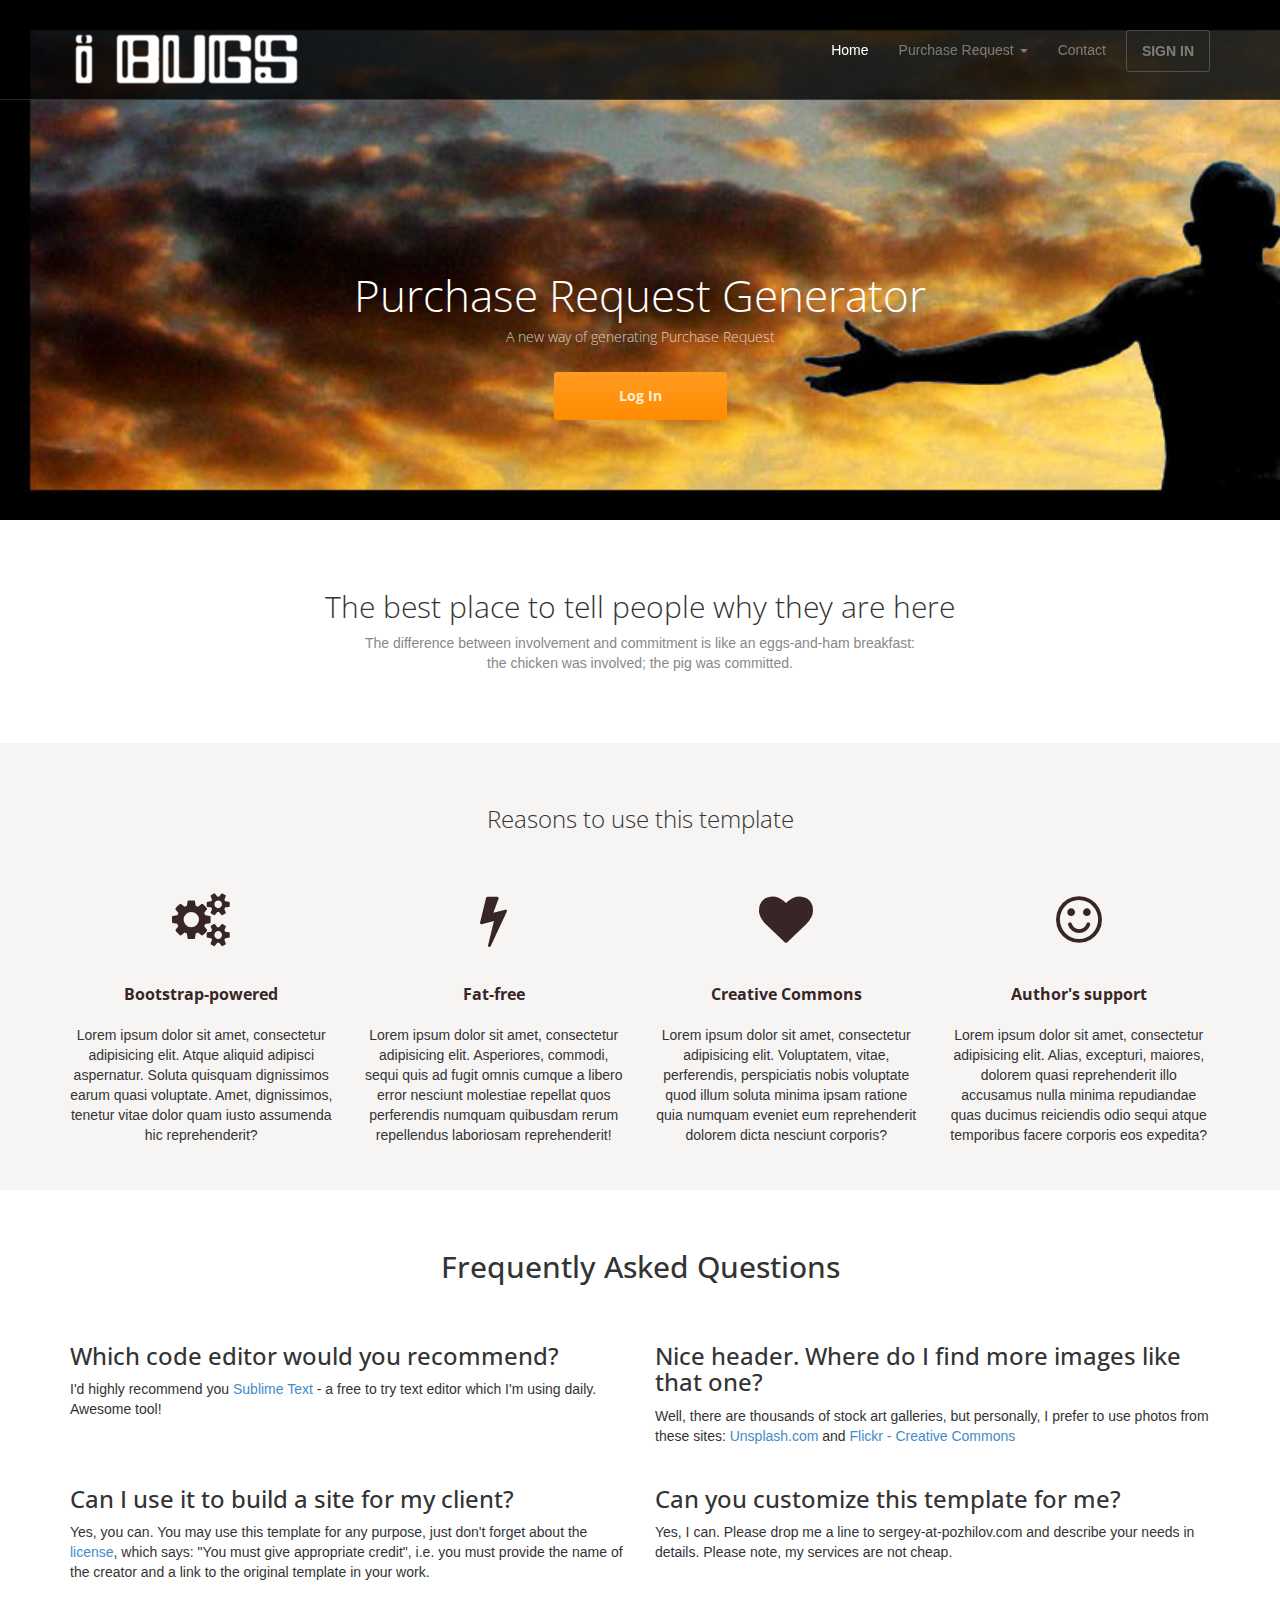
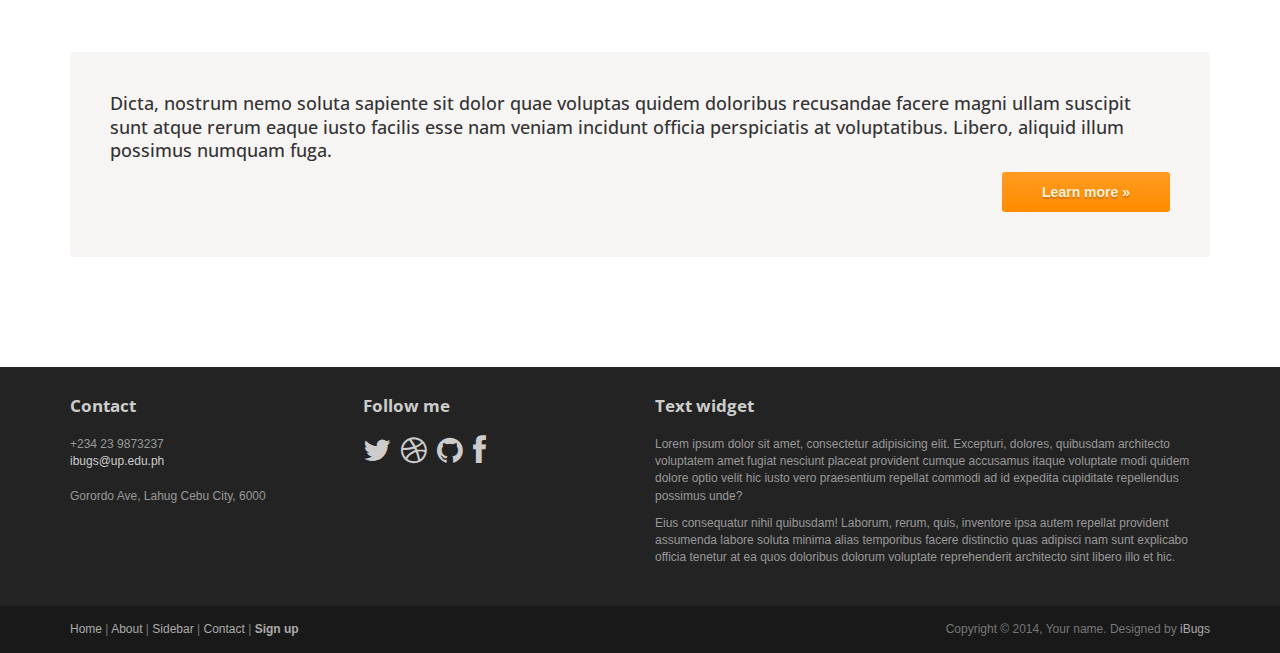
<file: index.html>
<!DOCTYPE html>
<html lang="en">
<head>
	<meta charset="utf-8">
	<meta name="viewport"    content="width=device-width, initial-scale=1.0">
	<meta name="description" content="">
	<meta name="author"      content="Sergey Pozhilov (GetTemplate.com)">
	
	<title>iBugs - Purchase Request Generator Tracker</title>

	<link rel="shortcut icon" href="assets/images/gt_favicon.png">
	
	<link rel="stylesheet" media="screen" href="http://fonts.googleapis.com/css?family=Open+Sans:300,400,700">
	<link rel="stylesheet" href="assets/css/bootstrap.min.css">
	<link rel="stylesheet" href="assets/css/font-awesome.min.css">

	<!-- Custom styles for our template -->
	<link rel="stylesheet" href="assets/css/bootstrap-theme.css" media="screen" >
	<link rel="stylesheet" href="assets/css/main.css">

	<!-- HTML5 shim and Respond.js IE8 support of HTML5 elements and media queries -->
	<!--[if lt IE 9]>
	<script src="assets/js/html5shiv.js"></script>
	<script src="assets/js/respond.min.js"></script>
	<![endif]-->
</head>

<body class="home">
	<!-- Fixed navbar -->
	<div class="navbar navbar-inverse navbar-fixed-top headroom" >
		<div class="container">
			<div class="navbar-header">
				<!-- Button for smallest screens -->
				<button type="button" class="navbar-toggle" data-toggle="collapse" data-target=".navbar-collapse"><span class="icon-bar"></span> <span class="icon-bar"></span> <span class="icon-bar"></span> </button>
				<a class="navbar-brand" href="index.html"><img src="assets/images/logos.png" alt="Progressus HTML5 template"></a>
			</div>
			<div class="navbar-collapse collapse">
				<ul class="nav navbar-nav pull-right">
					<li class="active"><a href="#">Home</a></li>
					<li class="dropdown">
						<a href="#" class="dropdown-toggle" data-toggle="dropdown"> Purchase Request <b class="caret"></b></a>
						<ul class="dropdown-menu">
							<li><a href="sidebar-left.html">View Status</a></li>
							<li class="active"><a href="sidebar-right.html">Create New PR</a></li>
							<li class="active"><a href="sidebar-right.html">Search PR</a></li>
						</ul>
					</li>
					<li><a href="contact.html">Contact</a></li>
					<li><a class="btn" href="signin.html">SIGN IN </a></li>
				</ul>
			</div><!--/.nav-collapse -->
		</div>
	</div> 
	<!-- /.navbar -->

	<!-- Header -->
	<header id="head">
		<div class="container">
			<div class="row">
				<h1 class="lead">Purchase Request Generator</h1>
				<p class="tagline">A new way of generating Purchase Request</p>
				<p>
				<!-- <a class="btn btn-default btn-lg" role="button">Contact Support</a> -->

				<a class="btn btn-action btn-lg" role="button" href="signin.html">Log In</a></p>
			</div>
		</div>
	</header>
	<!-- /Header -->

	<!-- Intro -->
	<div class="container text-center">
		<br> <br>
		<h2 class="thin">The best place to tell people why they are here</h2>
		<p class="text-muted">
			The difference between involvement and commitment is like an eggs-and-ham breakfast:<br> 
			the chicken was involved; the pig was committed.
		</p>
	</div>
	<!-- /Intro-->
		
	<!-- Highlights - jumbotron -->
	<div class="jumbotron top-space">
		<div class="container">
			
			<h3 class="text-center thin">Reasons to use this template</h3>
			
			<div class="row">
				<div class="col-md-3 col-sm-6 highlight">
					<div class="h-caption"><h4><i class="fa fa-cogs fa-5"></i>Bootstrap-powered</h4></div>
					<div class="h-body text-center">
						<p>Lorem ipsum dolor sit amet, consectetur adipisicing elit. Atque aliquid adipisci aspernatur. Soluta quisquam dignissimos earum quasi voluptate. Amet, dignissimos, tenetur vitae dolor quam iusto assumenda hic reprehenderit?</p>
					</div>
				</div>
				<div class="col-md-3 col-sm-6 highlight">
					<div class="h-caption"><h4><i class="fa fa-flash fa-5"></i>Fat-free</h4></div>
					<div class="h-body text-center">
						<p>Lorem ipsum dolor sit amet, consectetur adipisicing elit. Asperiores, commodi, sequi quis ad fugit omnis cumque a libero error nesciunt molestiae repellat quos perferendis numquam quibusdam rerum repellendus laboriosam reprehenderit! </p>
					</div>
				</div>
				<div class="col-md-3 col-sm-6 highlight">
					<div class="h-caption"><h4><i class="fa fa-heart fa-5"></i>Creative Commons</h4></div>
					<div class="h-body text-center">
						<p>Lorem ipsum dolor sit amet, consectetur adipisicing elit. Voluptatem, vitae, perferendis, perspiciatis nobis voluptate quod illum soluta minima ipsam ratione quia numquam eveniet eum reprehenderit dolorem dicta nesciunt corporis?</p>
					</div>
				</div>
				<div class="col-md-3 col-sm-6 highlight">
					<div class="h-caption"><h4><i class="fa fa-smile-o fa-5"></i>Author's support</h4></div>
					<div class="h-body text-center">
						<p>Lorem ipsum dolor sit amet, consectetur adipisicing elit. Alias, excepturi, maiores, dolorem quasi reprehenderit illo accusamus nulla minima repudiandae quas ducimus reiciendis odio sequi atque temporibus facere corporis eos expedita? </p>
					</div>
				</div>
			</div> <!-- /row  -->
		
		</div>
	</div>
	<!-- /Highlights -->

	<!-- container -->
	<div class="container">

		<h2 class="text-center top-space">Frequently Asked Questions</h2>
		<br>

		<div class="row">
			<div class="col-sm-6">
				<h3>Which code editor would you recommend?</h3>
				<p>I'd highly recommend you <a href="http://www.sublimetext.com/">Sublime Text</a> - a free to try text editor which I'm using daily. Awesome tool!</p>
			</div>
			<div class="col-sm-6">
				<h3>Nice header. Where do I find more images like that one?</h3>
				<p>
					Well, there are thousands of stock art galleries, but personally, 
					I prefer to use photos from these sites: <a href="http://unsplash.com">Unsplash.com</a> 
					and <a href="http://www.flickr.com/creativecommons/by-2.0/tags/">Flickr - Creative Commons</a></p>
			</div>
		</div> <!-- /row -->

		<div class="row">
			<div class="col-sm-6">
				<h3>Can I use it to build a site for my client?</h3>
				<p>
					Yes, you can. You may use this template for any purpose, just don't forget about the <a href="http://creativecommons.org/licenses/by/3.0/">license</a>, 
					which says: "You must give appropriate credit", i.e. you must provide the name of the creator and a link to the original template in your work. 
				</p>
			</div>
			<div class="col-sm-6">
				<h3>Can you customize this template for me?</h3>
				<p>Yes, I can. Please drop me a line to sergey-at-pozhilov.com and describe your needs in details. Please note, my services are not cheap.</p>
			</div>
		</div> <!-- /row -->

		<div class="jumbotron top-space">
			<h4>Dicta, nostrum nemo soluta sapiente sit dolor quae voluptas quidem doloribus recusandae facere magni ullam suscipit sunt atque rerum eaque iusto facilis esse nam veniam incidunt officia perspiciatis at voluptatibus. Libero, aliquid illum possimus numquam fuga.</h4>
     		<p class="text-right"><a class="btn btn-primary btn-large">Learn more »</a></p>
  		</div>

</div>	<!-- /container -->
	
	<!-- Social links. @TODO: replace by link/instructions in template -->
	<section id="social">
		<div class="container">
			<div class="wrapper clearfix">
				<!-- AddThis Button BEGIN -->
				<div class="addthis_toolbox addthis_default_style">
				<a class="addthis_button_facebook_like" fb:like:layout="button_count"></a>
				<a class="addthis_button_tweet"></a>
				<a class="addthis_button_linkedin_counter"></a>
				<a class="addthis_button_google_plusone" g:plusone:size="medium"></a>
				</div>
				<!-- AddThis Button END -->
			</div>
		</div>
	</section>
	<!-- /social links -->


	<footer id="footer" class="top-space">

		<div class="footer1">
			<div class="container">
				<div class="row">
					
					<div class="col-md-3 widget">
						<h3 class="widget-title">Contact</h3>
						<div class="widget-body">
							<p>+234 23 9873237<br>
								<a href="mailto:#">ibugs@up.edu.ph</a><br>
								<br>
								Gorordo Ave, Lahug Cebu City, 6000
							</p>	
						</div>
					</div>

					<div class="col-md-3 widget">
						<h3 class="widget-title">Follow me</h3>
						<div class="widget-body">
							<p class="follow-me-icons">
								<a href=""><i class="fa fa-twitter fa-2"></i></a>
								<a href=""><i class="fa fa-dribbble fa-2"></i></a>
								<a href=""><i class="fa fa-github fa-2"></i></a>
								<a href=""><i class="fa fa-facebook fa-2"></i></a>
							</p>	
						</div>
					</div>

					<div class="col-md-6 widget">
						<h3 class="widget-title">Text widget</h3>
						<div class="widget-body">
							<p>Lorem ipsum dolor sit amet, consectetur adipisicing elit. Excepturi, dolores, quibusdam architecto voluptatem amet fugiat nesciunt placeat provident cumque accusamus itaque voluptate modi quidem dolore optio velit hic iusto vero praesentium repellat commodi ad id expedita cupiditate repellendus possimus unde?</p>
							<p>Eius consequatur nihil quibusdam! Laborum, rerum, quis, inventore ipsa autem repellat provident assumenda labore soluta minima alias temporibus facere distinctio quas adipisci nam sunt explicabo officia tenetur at ea quos doloribus dolorum voluptate reprehenderit architecto sint libero illo et hic.</p>
						</div>
					</div>

				</div> <!-- /row of widgets -->
			</div>
		</div>

		<div class="footer2">
			<div class="container">
				<div class="row">
					
					<div class="col-md-6 widget">
						<div class="widget-body">
							<p class="simplenav">
								<a href="#">Home</a> | 
								<a href="about.html">About</a> |
								<a href="sidebar-right.html">Sidebar</a> |
								<a href="contact.html">Contact</a> |
								<b><a href="signup.html">Sign up</a></b>
							</p>
						</div>
					</div>

					<div class="col-md-6 widget">
						<div class="widget-body">
							<p class="text-right">
								Copyright &copy; 2014, Your name. Designed by <a href="http://gettemplate.com/" rel="designer">iBugs</a> 
							</p>
						</div>
					</div>

				</div> <!-- /row of widgets -->
			</div>
		</div>

	</footer>	
		




	<!-- JavaScript libs are placed at the end of the document so the pages load faster -->
	<script src="http://ajax.googleapis.com/ajax/libs/jquery/1.10.2/jquery.min.js"></script>
	<script src="http://netdna.bootstrapcdn.com/bootstrap/3.0.0/js/bootstrap.min.js"></script>
	<script src="assets/js/headroom.min.js"></script>
	<script src="assets/js/jQuery.headroom.min.js"></script>
	<script src="assets/js/template.js"></script>
</body>
</html>
</file>
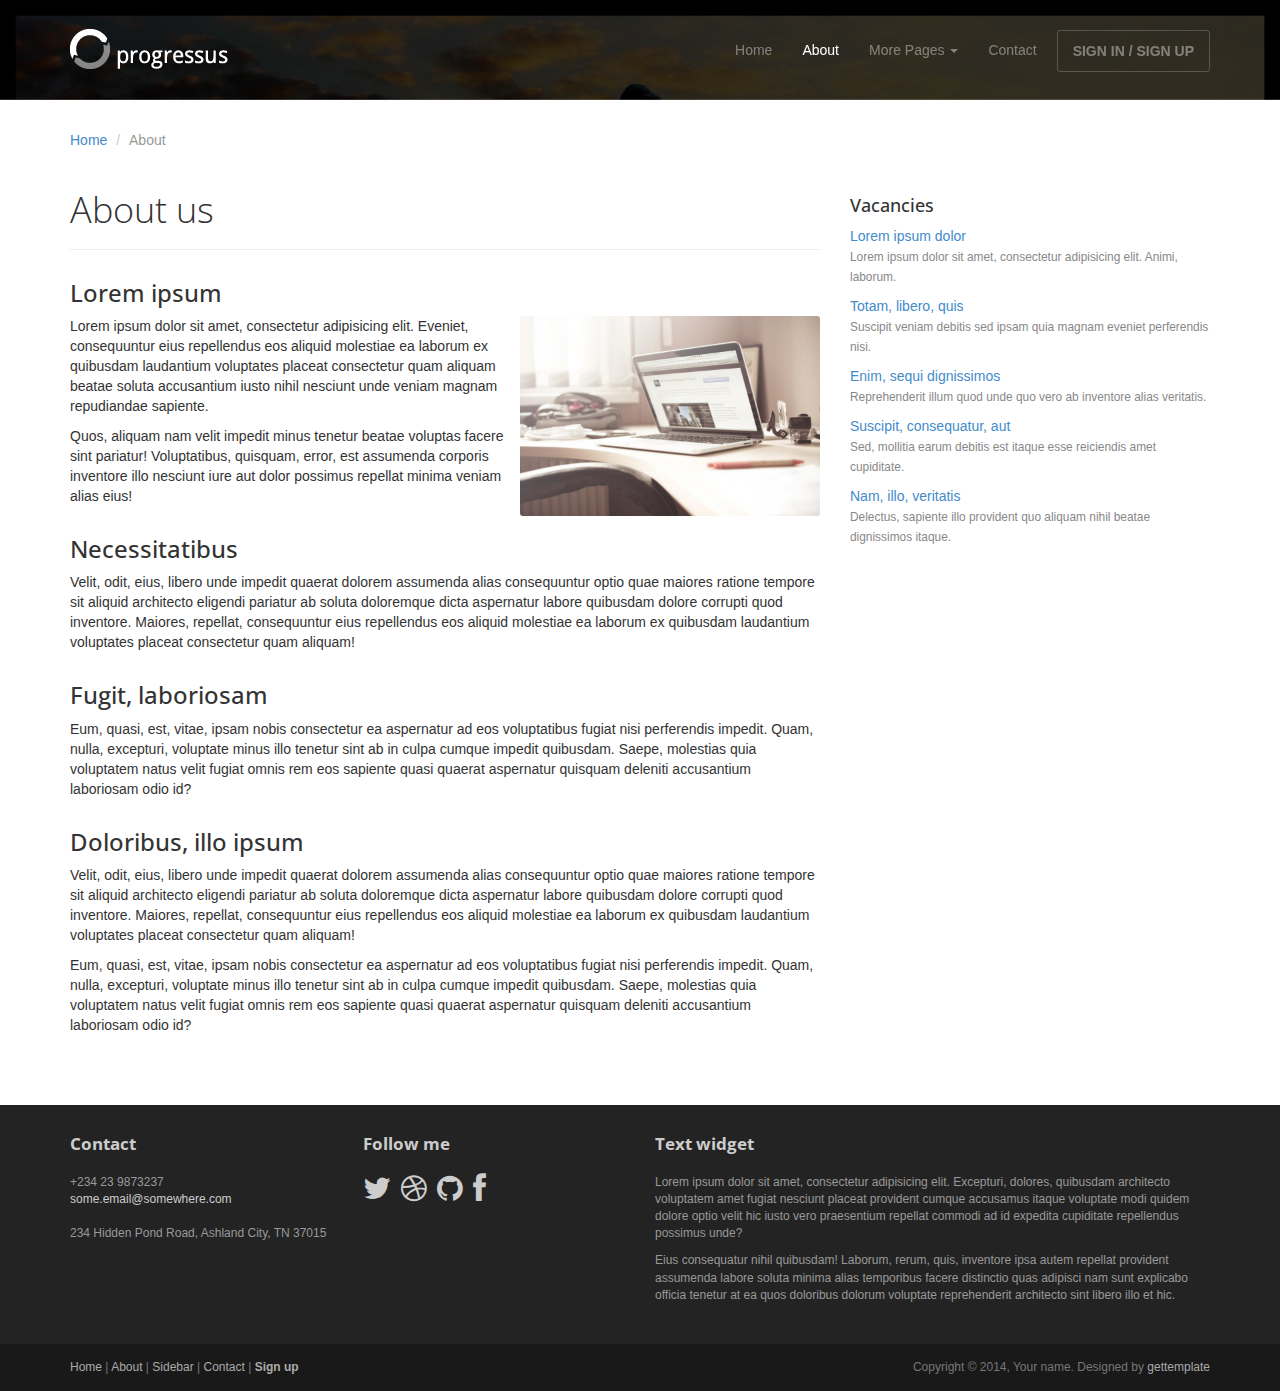
<file: about.html>
<!DOCTYPE html>
<html lang="en">
<head>
	<meta charset="utf-8">
	<meta name="viewport"    content="width=device-width, initial-scale=1.0">
	<meta name="description" content="">
	<meta name="author"      content="Sergey Pozhilov (GetTemplate.com)">
	
	<title>About - Progressus Bootstrap template</title>

	<link rel="shortcut icon" href="assets/images/gt_favicon.png">
	
	<link rel="stylesheet" media="screen" href="http://fonts.googleapis.com/css?family=Open+Sans:300,400,700">
	<link rel="stylesheet" href="assets/css/bootstrap.min.css">
	<link rel="stylesheet" href="assets/css/font-awesome.min.css">

	<!-- Custom styles for our template -->
	<link rel="stylesheet" href="assets/css/bootstrap-theme.css" media="screen" >
	<link rel="stylesheet" href="assets/css/main.css">

	<!-- HTML5 shim and Respond.js IE8 support of HTML5 elements and media queries -->
	<!--[if lt IE 9]>
	<script src="assets/js/html5shiv.js"></script>
	<script src="assets/js/respond.min.js"></script>
	<![endif]-->
</head>

<body>
	<!-- Fixed navbar -->
	<div class="navbar navbar-inverse navbar-fixed-top headroom" >
		<div class="container">
			<div class="navbar-header">
				<!-- Button for smallest screens -->
				<button type="button" class="navbar-toggle" data-toggle="collapse" data-target=".navbar-collapse"><span class="icon-bar"></span> <span class="icon-bar"></span> <span class="icon-bar"></span> </button>
				<a class="navbar-brand" href="index.html"><img src="assets/images/logo.png" alt="Progressus HTML5 template"></a>
			</div>
			<div class="navbar-collapse collapse">
				<ul class="nav navbar-nav pull-right">
					<li><a href="index.html">Home</a></li>
					<li class="active"><a href="about.html">About</a></li>
					<li class="dropdown">
						<a href="#" class="dropdown-toggle" data-toggle="dropdown">More Pages <b class="caret"></b></a>
						<ul class="dropdown-menu">
							<li><a href="sidebar-left.html">Left Sidebar</a></li>
							<li><a href="sidebar-right.html">Right Sidebar</a></li>
						</ul>
					</li>
					<li><a href="contact.html">Contact</a></li>
					<li><a class="btn" href="signin.html">SIGN IN / SIGN UP</a></li>
				</ul>
			</div><!--/.nav-collapse -->
		</div>
	</div> 
	<!-- /.navbar -->

	<header id="head" class="secondary"></header>

	<!-- container -->
	<div class="container">

		<ol class="breadcrumb">
			<li><a href="index.html">Home</a></li>
			<li class="active">About</li>
		</ol>

		<div class="row">
			
			<!-- Article main content -->
			<article class="col-sm-8 maincontent">
				<header class="page-header">
					<h1 class="page-title">About us</h1>
				</header>
				<h3>Lorem ipsum</h3>
				<p><img src="assets/images/mac.jpg" alt="" class="img-rounded pull-right" width="300" > Lorem ipsum dolor sit amet, consectetur adipisicing elit. Eveniet, consequuntur eius repellendus eos aliquid molestiae ea laborum ex quibusdam laudantium voluptates placeat consectetur quam aliquam beatae soluta accusantium iusto nihil nesciunt unde veniam magnam repudiandae sapiente.</p>
				<p>Quos, aliquam nam velit impedit minus tenetur beatae voluptas facere sint pariatur! Voluptatibus, quisquam, error, est assumenda corporis inventore illo nesciunt iure aut dolor possimus repellat minima veniam alias eius!</p>
				<h3>Necessitatibus</h3>
				<p>Velit, odit, eius, libero unde impedit quaerat dolorem assumenda alias consequuntur optio quae maiores ratione tempore sit aliquid architecto eligendi pariatur ab soluta doloremque dicta aspernatur labore quibusdam dolore corrupti quod inventore. Maiores, repellat, consequuntur eius repellendus eos aliquid molestiae ea laborum ex quibusdam laudantium voluptates placeat consectetur quam aliquam!</p>
				<h3>Fugit, laboriosam</h3>
				<p>Eum, quasi, est, vitae, ipsam nobis consectetur ea aspernatur ad eos voluptatibus fugiat nisi perferendis impedit. Quam, nulla, excepturi, voluptate minus illo tenetur sint ab in culpa cumque impedit quibusdam. Saepe, molestias quia voluptatem natus velit fugiat omnis rem eos sapiente quasi quaerat aspernatur quisquam deleniti accusantium laboriosam odio id?</p>
				<h3>Doloribus, illo ipsum</h3>
				<p>Velit, odit, eius, libero unde impedit quaerat dolorem assumenda alias consequuntur optio quae maiores ratione tempore sit aliquid architecto eligendi pariatur ab soluta doloremque dicta aspernatur labore quibusdam dolore corrupti quod inventore. Maiores, repellat, consequuntur eius repellendus eos aliquid molestiae ea laborum ex quibusdam laudantium voluptates placeat consectetur quam aliquam!</p>
				<p>Eum, quasi, est, vitae, ipsam nobis consectetur ea aspernatur ad eos voluptatibus fugiat nisi perferendis impedit. Quam, nulla, excepturi, voluptate minus illo tenetur sint ab in culpa cumque impedit quibusdam. Saepe, molestias quia voluptatem natus velit fugiat omnis rem eos sapiente quasi quaerat aspernatur quisquam deleniti accusantium laboriosam odio id?</p>
				
			</article>
			<!-- /Article -->
			
			<!-- Sidebar -->
			<aside class="col-sm-4 sidebar sidebar-right">

				<div class="widget">
					<h4>Vacancies</h4>
					<ul class="list-unstyled list-spaces">
						<li><a href="">Lorem ipsum dolor</a><br><span class="small text-muted">Lorem ipsum dolor sit amet, consectetur adipisicing elit. Animi, laborum.</span></li>
						<li><a href="">Totam, libero, quis</a><br><span class="small text-muted">Suscipit veniam debitis sed ipsam quia magnam eveniet perferendis nisi.</span></li>
						<li><a href="">Enim, sequi dignissimos</a><br><span class="small text-muted">Reprehenderit illum quod unde quo vero ab inventore alias veritatis.</span></li>
						<li><a href="">Suscipit, consequatur, aut</a><br><span class="small text-muted">Sed, mollitia earum debitis est itaque esse reiciendis amet cupiditate.</span></li>
						<li><a href="">Nam, illo, veritatis</a><br><span class="small text-muted">Delectus, sapiente illo provident quo aliquam nihil beatae dignissimos itaque.</span></li>
					</ul>
				</div>

			</aside>
			<!-- /Sidebar -->

		</div>
	</div>	<!-- /container -->
	

	<footer id="footer" class="top-space">

		<div class="footer1">
			<div class="container">
				<div class="row">
					
					<div class="col-md-3 widget">
						<h3 class="widget-title">Contact</h3>
						<div class="widget-body">
							<p>+234 23 9873237<br>
								<a href="mailto:#">some.email@somewhere.com</a><br>
								<br>
								234 Hidden Pond Road, Ashland City, TN 37015
							</p>	
						</div>
					</div>

					<div class="col-md-3 widget">
						<h3 class="widget-title">Follow me</h3>
						<div class="widget-body">
							<p class="follow-me-icons clearfix">
								<a href=""><i class="fa fa-twitter fa-2"></i></a>
								<a href=""><i class="fa fa-dribbble fa-2"></i></a>
								<a href=""><i class="fa fa-github fa-2"></i></a>
								<a href=""><i class="fa fa-facebook fa-2"></i></a>
							</p>	
						</div>
					</div>

					<div class="col-md-6 widget">
						<h3 class="widget-title">Text widget</h3>
						<div class="widget-body">
							<p>Lorem ipsum dolor sit amet, consectetur adipisicing elit. Excepturi, dolores, quibusdam architecto voluptatem amet fugiat nesciunt placeat provident cumque accusamus itaque voluptate modi quidem dolore optio velit hic iusto vero praesentium repellat commodi ad id expedita cupiditate repellendus possimus unde?</p>
							<p>Eius consequatur nihil quibusdam! Laborum, rerum, quis, inventore ipsa autem repellat provident assumenda labore soluta minima alias temporibus facere distinctio quas adipisci nam sunt explicabo officia tenetur at ea quos doloribus dolorum voluptate reprehenderit architecto sint libero illo et hic.</p>
						</div>
					</div>

				</div> <!-- /row of widgets -->
			</div>
		</div>

		<div class="footer2">
			<div class="container">
				<div class="row">
					
					<div class="col-md-6 widget">
						<div class="widget-body">
							<p class="simplenav">
								<a href="#">Home</a> | 
								<a href="about.html">About</a> |
								<a href="sidebar-right.html">Sidebar</a> |
								<a href="contact.html">Contact</a> |
								<b><a href="signup.html">Sign up</a></b>
							</p>
						</div>
					</div>

					<div class="col-md-6 widget">
						<div class="widget-body">
							<p class="text-right">
								Copyright &copy; 2014, Your name. Designed by <a href="http://gettemplate.com/" rel="designer">gettemplate</a> 
							</p>
						</div>
					</div>

				</div> <!-- /row of widgets -->
			</div>
		</div>
	</footer>	
		




	<!-- JavaScript libs are placed at the end of the document so the pages load faster -->
	<script src="http://ajax.googleapis.com/ajax/libs/jquery/1.10.2/jquery.min.js"></script>
	<script src="http://netdna.bootstrapcdn.com/bootstrap/3.0.0/js/bootstrap.min.js"></script>
	<script src="assets/js/headroom.min.js"></script>
	<script src="assets/js/jQuery.headroom.min.js"></script>
	<script src="assets/js/template.js"></script>
</body>
</html>
</file>
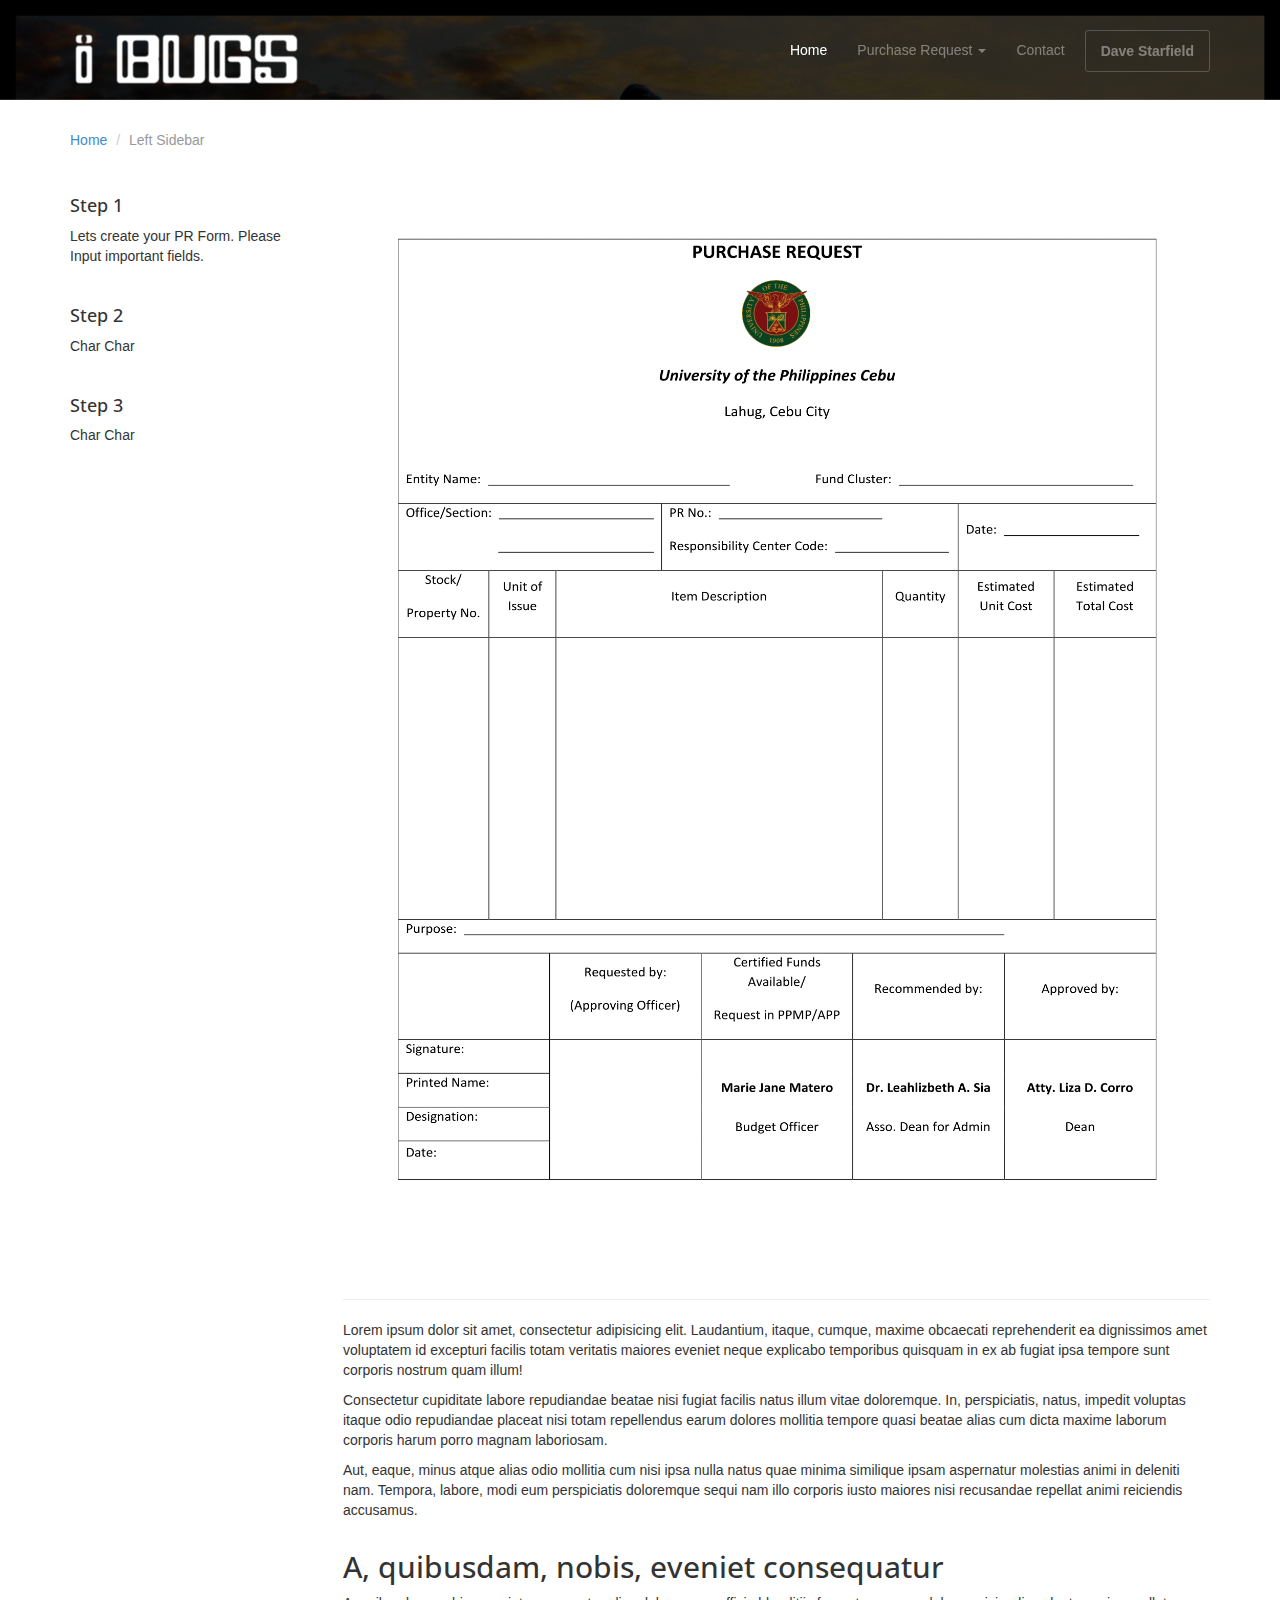
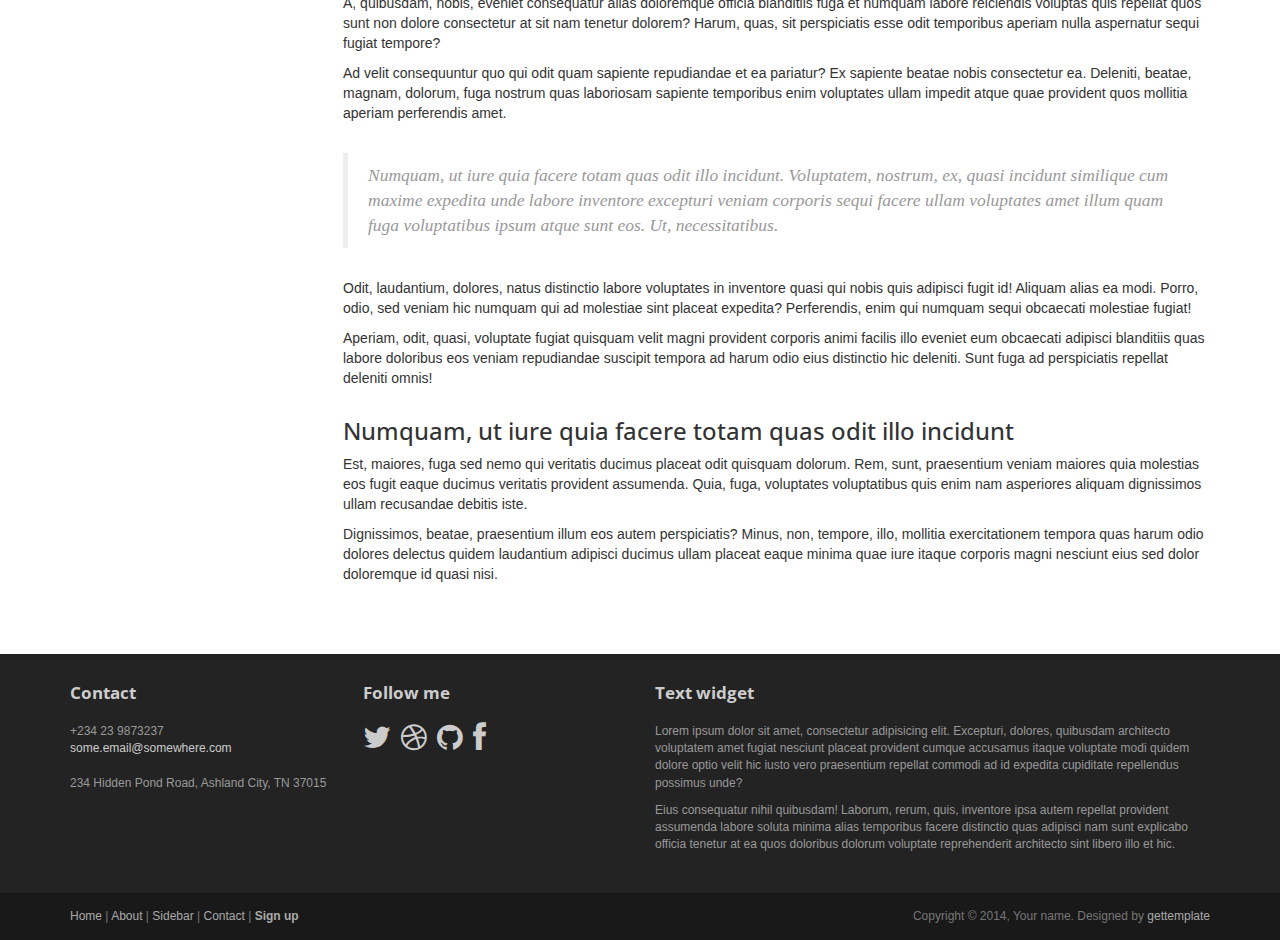
<file: pr1.html>
<!DOCTYPE html>
<html lang="en">
<head>
	<meta charset="utf-8">
	<meta name="viewport"    content="width=device-width, initial-scale=1.0">
	<meta name="description" content="">
	<meta name="author"      content="Sergey Pozhilov (GetTemplate.com)">
	
	<title>Left Sidebar template - Progressus Bootstrap template</title>

	<link rel="shortcut icon" href="assets/images/gt_favicon.png">
	
	<link rel="stylesheet" media="screen" href="http://fonts.googleapis.com/css?family=Open+Sans:300,400,700">
	<link rel="stylesheet" href="assets/css/bootstrap.min.css">
	<link rel="stylesheet" href="assets/css/font-awesome.min.css">

	<!-- Custom styles for our template -->
	<link rel="stylesheet" href="assets/css/bootstrap-theme.css" media="screen" >
	<link rel="stylesheet" href="assets/css/main.css">
	<style type="text/css">
	#inputfield {font-size:12px;
font-family:'Consolas';
position: static; 
size: 22px;
border: none !important;
background-color:transparent !important;}
    </style>

	<!-- HTML5 shim and Respond.js IE8 support of HTML5 elements and media queries -->
	<!--[if lt IE 9]>
	<script src="assets/js/html5shiv.js"></script>
	<script src="assets/js/respond.min.js"></script>
	<![endif]-->
</head>

<body>
	<!-- Fixed navbar -->
	<div class="navbar navbar-inverse navbar-fixed-top headroom" >
		<div class="container">
			<div class="navbar-header">
				<!-- Button for smallest screens -->
				<button type="button" class="navbar-toggle" data-toggle="collapse" data-target=".navbar-collapse"><span class="icon-bar"></span> <span class="icon-bar"></span> <span class="icon-bar"></span> </button>
				<a class="navbar-brand" href="index.html"><img src="assets/images/logos.png" alt="Progressus HTML5 template"></a>
			</div>
			<div class="navbar-collapse collapse">
				<ul class="nav navbar-nav pull-right">
					<li class="active"><a href="#">Home</a></li>
					<li class="dropdown">
						<a href="#" class="dropdown-toggle" data-toggle="dropdown"> Purchase Request <b class="caret"></b></a>
						<ul class="dropdown-menu">
							<li><a href="sidebar-left.html">View Status</a></li>
							<li class="active"><a href="sidebar-right.html">Create New PR</a></li>
							<li class="active"><a href="sidebar-right.html">Search PR</a></li>
						</ul>
					</li>
					<li><a href="contact.html">Contact</a></li>
					<li><a class="btn" href="signin.html">Dave Starfield </a></li>
				</ul>
			</div><!--/.nav-collapse -->
		</div>
	</div> 
	<!-- /.navbar -->

	<header id="head" class="secondary"></header>

	<!-- container -->
	<div class="container">
		
		<ol class="breadcrumb">
			<li><a href="index.html">Home</a></li>
			<li class="active">Left Sidebar</li>
		</ol>

	  <div class="row">
			
			<!-- Sidebar -->
		  <aside class="col-md-4 sidebar sidebar-left">

				<div class="row widget">
					<div class="col-xs-12">
						<h4>Step 1</h4>
						<p>Lets create your PR Form. Please Input important fields. </p>
					</div>
				</div>
				<div class="row widget">
					<div class="col-xs-12">
						<h4>Step 2</h4>
						<p>Char Char</p>
					</div>
				</div>
				<div class="row widget">
					<div class="col-xs-12">
						<h4>Step 3</h4>
						<p>Char Char</p>
					</div>
				</div>

			</aside>
			<!-- /Sidebar -->

			<!-- Article main content -->
			<article class="col-md-8 maincontent">
            
				<header class="page-header">
				  <h1 class="page-title"><img src="assets/img/f1.png" alt="" width="1112" height="1090"/></h1>
				</header>
				<p>Lorem ipsum dolor sit amet, consectetur adipisicing elit. Laudantium, itaque, cumque, maxime obcaecati reprehenderit ea dignissimos amet voluptatem id excepturi facilis totam veritatis maiores eveniet neque explicabo temporibus quisquam in ex ab fugiat ipsa tempore sunt corporis nostrum quam illum!</p>
				<p>Consectetur cupiditate labore repudiandae beatae nisi fugiat facilis natus illum vitae doloremque. In, perspiciatis, natus, impedit voluptas itaque odio repudiandae placeat nisi totam repellendus earum dolores mollitia tempore quasi beatae alias cum dicta maxime laborum corporis harum porro magnam laboriosam.</p>
				<p>Aut, eaque, minus atque alias odio mollitia cum nisi ipsa nulla natus quae minima similique ipsam aspernatur molestias animi in deleniti nam. Tempora, labore, modi eum perspiciatis doloremque sequi nam illo corporis iusto maiores nisi recusandae repellat animi reiciendis accusamus.</p>

				<h2>A, quibusdam, nobis, eveniet consequatur</h2>
				<p>A, quibusdam, nobis, eveniet consequatur alias doloremque officia blanditiis fuga et numquam labore reiciendis voluptas quis repellat quos sunt non dolore consectetur at sit nam tenetur dolorem? Harum, quas, sit perspiciatis esse odit temporibus aperiam nulla aspernatur sequi fugiat tempore?</p>
				<p>Ad velit consequuntur quo qui odit quam sapiente repudiandae et ea pariatur? Ex sapiente beatae nobis consectetur ea. Deleniti, beatae, magnam, dolorum, fuga nostrum quas laboriosam sapiente temporibus enim voluptates ullam impedit atque quae provident quos mollitia aperiam perferendis amet.</p>

				<blockquote>Numquam, ut iure quia facere totam quas odit illo incidunt. Voluptatem, nostrum, ex, quasi incidunt similique cum maxime expedita unde labore inventore excepturi veniam corporis sequi facere ullam voluptates amet illum quam fuga voluptatibus ipsum atque sunt eos. Ut, necessitatibus.</blockquote>
				<p>Odit, laudantium, dolores, natus distinctio labore voluptates in inventore quasi qui nobis quis adipisci fugit id! Aliquam alias ea modi. Porro, odio, sed veniam hic numquam qui ad molestiae sint placeat expedita? Perferendis, enim qui numquam sequi obcaecati molestiae fugiat!</p>
				<p>Aperiam, odit, quasi, voluptate fugiat quisquam velit magni provident corporis animi facilis illo eveniet eum obcaecati adipisci blanditiis quas labore doloribus eos veniam repudiandae suscipit tempora ad harum odio eius distinctio hic deleniti. Sunt fuga ad perspiciatis repellat deleniti omnis!</p>

				<h3>Numquam, ut iure quia facere totam quas odit illo incidunt</h3>
				<p>Est, maiores, fuga sed nemo qui veritatis ducimus placeat odit quisquam dolorum. Rem, sunt, praesentium veniam maiores quia molestias eos fugit eaque ducimus veritatis provident assumenda. Quia, fuga, voluptates voluptatibus quis enim nam asperiores aliquam dignissimos ullam recusandae debitis iste.</p>
				<p>Dignissimos, beatae, praesentium illum eos autem perspiciatis? Minus, non, tempore, illo, mollitia exercitationem tempora quas harum odio dolores delectus quidem laudantium adipisci ducimus ullam placeat eaque minima quae iure itaque corporis magni nesciunt eius sed dolor doloremque id quasi nisi.</p>
		  </article>
			<!-- /Article -->

		</div>
	</div>	<!-- /container -->
	

	<footer id="footer" class="top-space">

		<div class="footer1">
			<div class="container">
				<div class="row">
					
					<div class="col-md-3 widget">
						<h3 class="widget-title">Contact</h3>
						<div class="widget-body">
							<p>+234 23 9873237<br>
								<a href="mailto:#">some.email@somewhere.com</a><br>
								<br>
								234 Hidden Pond Road, Ashland City, TN 37015
							</p>	
						</div>
					</div>

					<div class="col-md-3 widget">
						<h3 class="widget-title">Follow me</h3>
						<div class="widget-body">
							<p class="follow-me-icons">
								<a href=""><i class="fa fa-twitter fa-2"></i></a>
								<a href=""><i class="fa fa-dribbble fa-2"></i></a>
								<a href=""><i class="fa fa-github fa-2"></i></a>
								<a href=""><i class="fa fa-facebook fa-2"></i></a>
							</p>	
						</div>
					</div>

					<div class="col-md-6 widget">
						<h3 class="widget-title">Text widget</h3>
						<div class="widget-body">
							<p>Lorem ipsum dolor sit amet, consectetur adipisicing elit. Excepturi, dolores, quibusdam architecto voluptatem amet fugiat nesciunt placeat provident cumque accusamus itaque voluptate modi quidem dolore optio velit hic iusto vero praesentium repellat commodi ad id expedita cupiditate repellendus possimus unde?</p>
							<p>Eius consequatur nihil quibusdam! Laborum, rerum, quis, inventore ipsa autem repellat provident assumenda labore soluta minima alias temporibus facere distinctio quas adipisci nam sunt explicabo officia tenetur at ea quos doloribus dolorum voluptate reprehenderit architecto sint libero illo et hic.</p>
						</div>
					</div>

				</div> <!-- /row of widgets -->
			</div>
		</div>

		<div class="footer2">
			<div class="container">
				<div class="row">
					
					<div class="col-md-6 widget">
						<div class="widget-body">
							<p class="simplenav">
								<a href="#">Home</a> | 
								<a href="about.html">About</a> |
								<a href="sidebar-right.html">Sidebar</a> |
								<a href="contact.html">Contact</a> |
								<b><a href="signup.html">Sign up</a></b>
							</p>
						</div>
					</div>

					<div class="col-md-6 widget">
						<div class="widget-body">
							<p class="text-right">
								Copyright &copy; 2014, Your name. Designed by <a href="http://gettemplate.com/" rel="designer">gettemplate</a> 
							</p>
						</div>
					</div>

				</div> <!-- /row of widgets -->
			</div>
		</div>
	</footer>	
		




	<!-- JavaScript libs are placed at the end of the document so the pages load faster -->
	<script src="http://ajax.googleapis.com/ajax/libs/jquery/1.10.2/jquery.min.js"></script>
	<script src="http://netdna.bootstrapcdn.com/bootstrap/3.0.0/js/bootstrap.min.js"></script>
	<script src="assets/js/headroom.min.js"></script>
	<script src="assets/js/jQuery.headroom.min.js"></script>
	<script src="assets/js/template.js"></script>
</body>
</html>
</file>
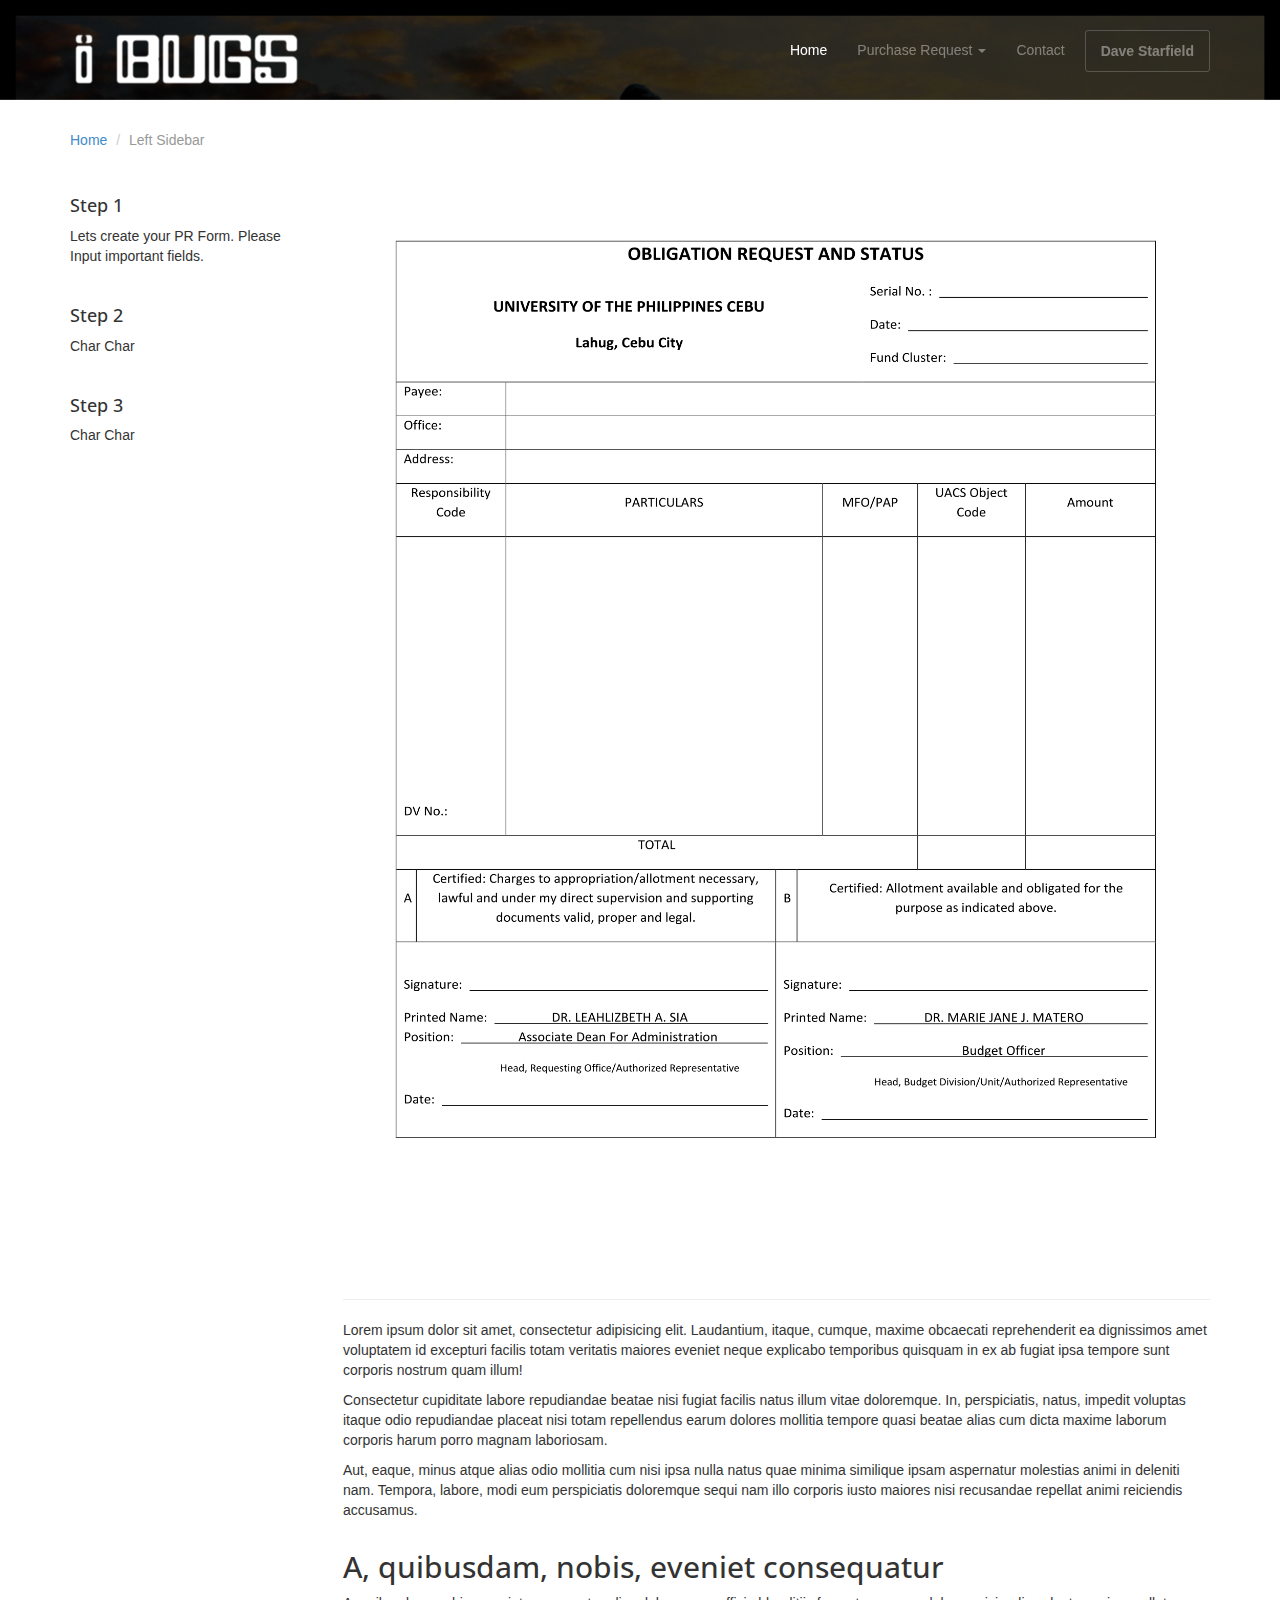
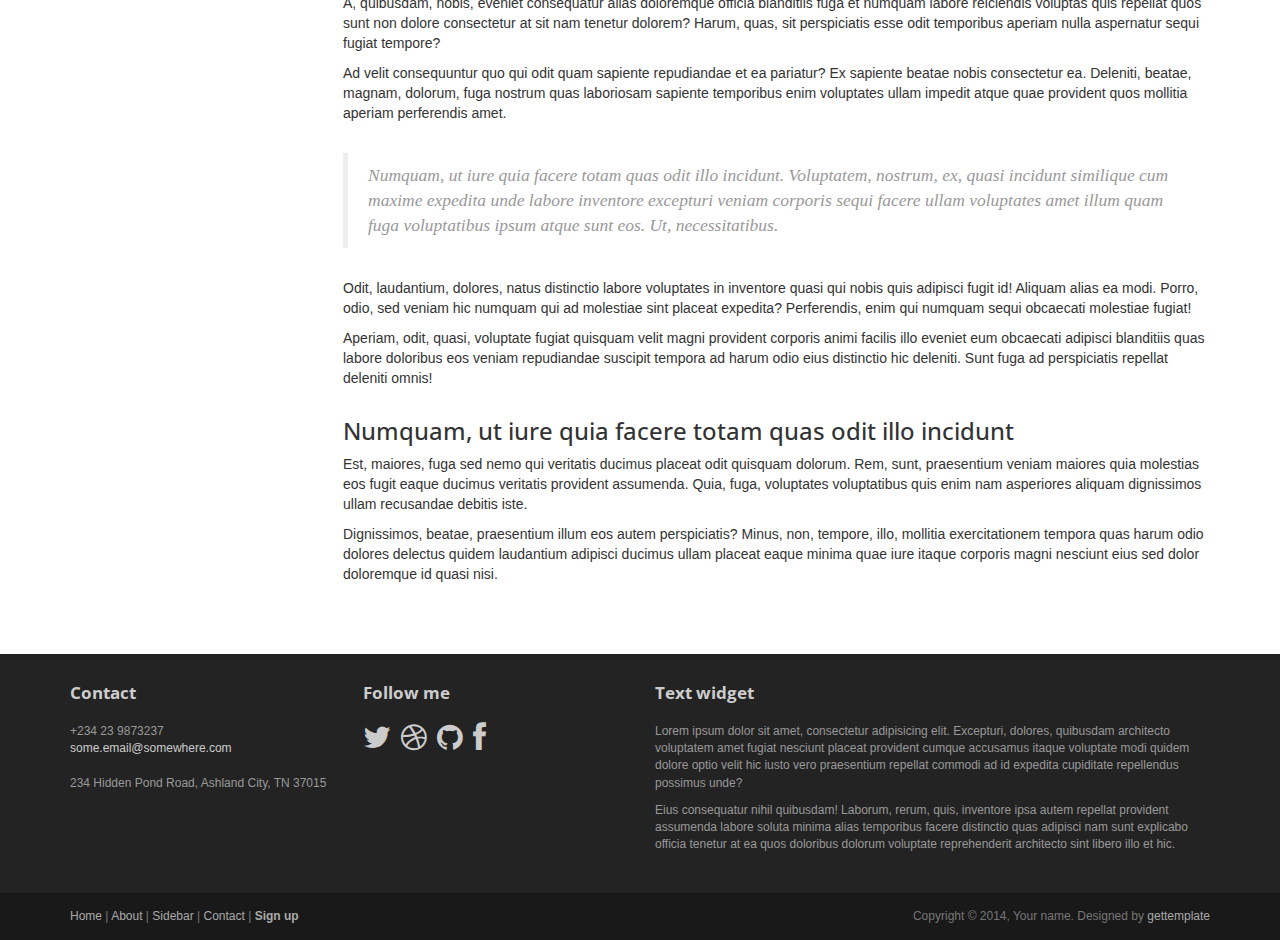
<file: pr2.html>
<!DOCTYPE html>
<html lang="en">
<head>
	<meta charset="utf-8">
	<meta name="viewport"    content="width=device-width, initial-scale=1.0">
	<meta name="description" content="">
	<meta name="author"      content="Sergey Pozhilov (GetTemplate.com)">
	
	<title>Left Sidebar template - Progressus Bootstrap template</title>

	<link rel="shortcut icon" href="assets/images/gt_favicon.png">
	
	<link rel="stylesheet" media="screen" href="http://fonts.googleapis.com/css?family=Open+Sans:300,400,700">
	<link rel="stylesheet" href="assets/css/bootstrap.min.css">
	<link rel="stylesheet" href="assets/css/font-awesome.min.css">

	<!-- Custom styles for our template -->
	<link rel="stylesheet" href="assets/css/bootstrap-theme.css" media="screen" >
	<link rel="stylesheet" href="assets/css/main.css">
	<style type="text/css">
	#inputfield {font-size:12px;
font-family:'Consolas';
position: static; 
size: 22px;
border: none !important;
background-color:transparent !important;}
    </style>

	<!-- HTML5 shim and Respond.js IE8 support of HTML5 elements and media queries -->
	<!--[if lt IE 9]>

	<script src="assets/js/html5shiv.js"></script>
	<script src="assets/js/respond.min.js"></script>
	<![endif]-->
</head>

<body>
	<!-- Fixed navbar --><!-- Fixed navbar -->
	<div class="navbar navbar-inverse navbar-fixed-top headroom" >
		<div class="container">
			<div class="navbar-header">
				<!-- Button for smallest screens -->
				<button type="button" class="navbar-toggle" data-toggle="collapse" data-target=".navbar-collapse"><span class="icon-bar"></span> <span class="icon-bar"></span> <span class="icon-bar"></span> </button>
				<a class="navbar-brand" href="index.html"><img src="assets/images/logos.png" alt="Progressus HTML5 template"></a>
			</div>
			<div class="navbar-collapse collapse">
				<ul class="nav navbar-nav pull-right">
					<li class="active"><a href="#">Home</a></li>
					<li class="dropdown">
						<a href="#" class="dropdown-toggle" data-toggle="dropdown"> Purchase Request <b class="caret"></b></a>
						<ul class="dropdown-menu">
							<li><a href="sidebar-left.html">View Status</a></li>
							<li class="active"><a href="sidebar-right.html">Create New PR</a></li>
							<li class="active"><a href="sidebar-right.html">Search PR</a></li>
						</ul>
					</li>
					<li><a href="contact.html">Contact</a></li>
					<li><a class="btn" href="signin.html">Dave Starfield </a></li>
				</ul>
			</div><!--/.nav-collapse -->
		</div>
	</div> 
	<!-- /.navbar -->

	<header id="head" class="secondary"></header>

	<!-- container -->
	<div class="container">
		
		<ol class="breadcrumb">
			<li><a href="index.html">Home</a></li>
			<li class="active">Left Sidebar</li>
		</ol>

	  <div class="row">
			
			<!-- Sidebar -->
		  <aside class="col-md-4 sidebar sidebar-left">

				<div class="row widget">
					<div class="col-xs-12">
						<h4>Step 1</h4>
						<p>Lets create your PR Form. Please Input important fields. </p>
					</div>
				</div>
				<div class="row widget">
					<div class="col-xs-12">
						<h4>Step 2</h4>
						<p>Char Char</p>
					</div>
				</div>
				<div class="row widget">
					<div class="col-xs-12">
						<h4>Step 3</h4>
						<p>Char Char</p>
					</div>
				</div>

			</aside>
			<!-- /Sidebar -->

			<!-- Article main content -->
			<article class="col-md-8 maincontent">
            
				<header class="page-header">
				  <h1 class="page-title"><img src="assets/img/f2.png" alt="" width="1112" height="1090"/></h1>
				</header>
				<p>Lorem ipsum dolor sit amet, consectetur adipisicing elit. Laudantium, itaque, cumque, maxime obcaecati reprehenderit ea dignissimos amet voluptatem id excepturi facilis totam veritatis maiores eveniet neque explicabo temporibus quisquam in ex ab fugiat ipsa tempore sunt corporis nostrum quam illum!</p>
				<p>Consectetur cupiditate labore repudiandae beatae nisi fugiat facilis natus illum vitae doloremque. In, perspiciatis, natus, impedit voluptas itaque odio repudiandae placeat nisi totam repellendus earum dolores mollitia tempore quasi beatae alias cum dicta maxime laborum corporis harum porro magnam laboriosam.</p>
				<p>Aut, eaque, minus atque alias odio mollitia cum nisi ipsa nulla natus quae minima similique ipsam aspernatur molestias animi in deleniti nam. Tempora, labore, modi eum perspiciatis doloremque sequi nam illo corporis iusto maiores nisi recusandae repellat animi reiciendis accusamus.</p>

				<h2>A, quibusdam, nobis, eveniet consequatur</h2>
				<p>A, quibusdam, nobis, eveniet consequatur alias doloremque officia blanditiis fuga et numquam labore reiciendis voluptas quis repellat quos sunt non dolore consectetur at sit nam tenetur dolorem? Harum, quas, sit perspiciatis esse odit temporibus aperiam nulla aspernatur sequi fugiat tempore?</p>
				<p>Ad velit consequuntur quo qui odit quam sapiente repudiandae et ea pariatur? Ex sapiente beatae nobis consectetur ea. Deleniti, beatae, magnam, dolorum, fuga nostrum quas laboriosam sapiente temporibus enim voluptates ullam impedit atque quae provident quos mollitia aperiam perferendis amet.</p>

				<blockquote>Numquam, ut iure quia facere totam quas odit illo incidunt. Voluptatem, nostrum, ex, quasi incidunt similique cum maxime expedita unde labore inventore excepturi veniam corporis sequi facere ullam voluptates amet illum quam fuga voluptatibus ipsum atque sunt eos. Ut, necessitatibus.</blockquote>
				<p>Odit, laudantium, dolores, natus distinctio labore voluptates in inventore quasi qui nobis quis adipisci fugit id! Aliquam alias ea modi. Porro, odio, sed veniam hic numquam qui ad molestiae sint placeat expedita? Perferendis, enim qui numquam sequi obcaecati molestiae fugiat!</p>
				<p>Aperiam, odit, quasi, voluptate fugiat quisquam velit magni provident corporis animi facilis illo eveniet eum obcaecati adipisci blanditiis quas labore doloribus eos veniam repudiandae suscipit tempora ad harum odio eius distinctio hic deleniti. Sunt fuga ad perspiciatis repellat deleniti omnis!</p>

				<h3>Numquam, ut iure quia facere totam quas odit illo incidunt</h3>
				<p>Est, maiores, fuga sed nemo qui veritatis ducimus placeat odit quisquam dolorum. Rem, sunt, praesentium veniam maiores quia molestias eos fugit eaque ducimus veritatis provident assumenda. Quia, fuga, voluptates voluptatibus quis enim nam asperiores aliquam dignissimos ullam recusandae debitis iste.</p>
				<p>Dignissimos, beatae, praesentium illum eos autem perspiciatis? Minus, non, tempore, illo, mollitia exercitationem tempora quas harum odio dolores delectus quidem laudantium adipisci ducimus ullam placeat eaque minima quae iure itaque corporis magni nesciunt eius sed dolor doloremque id quasi nisi.</p>
		  </article>
			<!-- /Article -->

		</div>
	</div>	<!-- /container -->
	

	<footer id="footer" class="top-space">

		<div class="footer1">
			<div class="container">
				<div class="row">
					
					<div class="col-md-3 widget">
						<h3 class="widget-title">Contact</h3>
						<div class="widget-body">
							<p>+234 23 9873237<br>
								<a href="mailto:#">some.email@somewhere.com</a><br>
								<br>
								234 Hidden Pond Road, Ashland City, TN 37015
							</p>	
						</div>
					</div>

					<div class="col-md-3 widget">
						<h3 class="widget-title">Follow me</h3>
						<div class="widget-body">
							<p class="follow-me-icons">
								<a href=""><i class="fa fa-twitter fa-2"></i></a>
								<a href=""><i class="fa fa-dribbble fa-2"></i></a>
								<a href=""><i class="fa fa-github fa-2"></i></a>
								<a href=""><i class="fa fa-facebook fa-2"></i></a>
							</p>	
						</div>
					</div>

					<div class="col-md-6 widget">
						<h3 class="widget-title">Text widget</h3>
						<div class="widget-body">
							<p>Lorem ipsum dolor sit amet, consectetur adipisicing elit. Excepturi, dolores, quibusdam architecto voluptatem amet fugiat nesciunt placeat provident cumque accusamus itaque voluptate modi quidem dolore optio velit hic iusto vero praesentium repellat commodi ad id expedita cupiditate repellendus possimus unde?</p>
							<p>Eius consequatur nihil quibusdam! Laborum, rerum, quis, inventore ipsa autem repellat provident assumenda labore soluta minima alias temporibus facere distinctio quas adipisci nam sunt explicabo officia tenetur at ea quos doloribus dolorum voluptate reprehenderit architecto sint libero illo et hic.</p>
						</div>
					</div>

				</div> <!-- /row of widgets -->
			</div>
		</div>

		<div class="footer2">
			<div class="container">
				<div class="row">
					
					<div class="col-md-6 widget">
						<div class="widget-body">
							<p class="simplenav">
								<a href="#">Home</a> | 
								<a href="about.html">About</a> |
								<a href="sidebar-right.html">Sidebar</a> |
								<a href="contact.html">Contact</a> |
								<b><a href="signup.html">Sign up</a></b>
							</p>
						</div>
					</div>

					<div class="col-md-6 widget">
						<div class="widget-body">
							<p class="text-right">
								Copyright &copy; 2014, Your name. Designed by <a href="http://gettemplate.com/" rel="designer">gettemplate</a> 
							</p>
						</div>
					</div>

				</div> <!-- /row of widgets -->
			</div>
		</div>
	</footer>	
		




	<!-- JavaScript libs are placed at the end of the document so the pages load faster -->
	<script src="http://ajax.googleapis.com/ajax/libs/jquery/1.10.2/jquery.min.js"></script>
	<script src="http://netdna.bootstrapcdn.com/bootstrap/3.0.0/js/bootstrap.min.js"></script>
	<script src="assets/js/headroom.min.js"></script>
	<script src="assets/js/jQuery.headroom.min.js"></script>
	<script src="assets/js/template.js"></script>
</body>
</html>
</file>
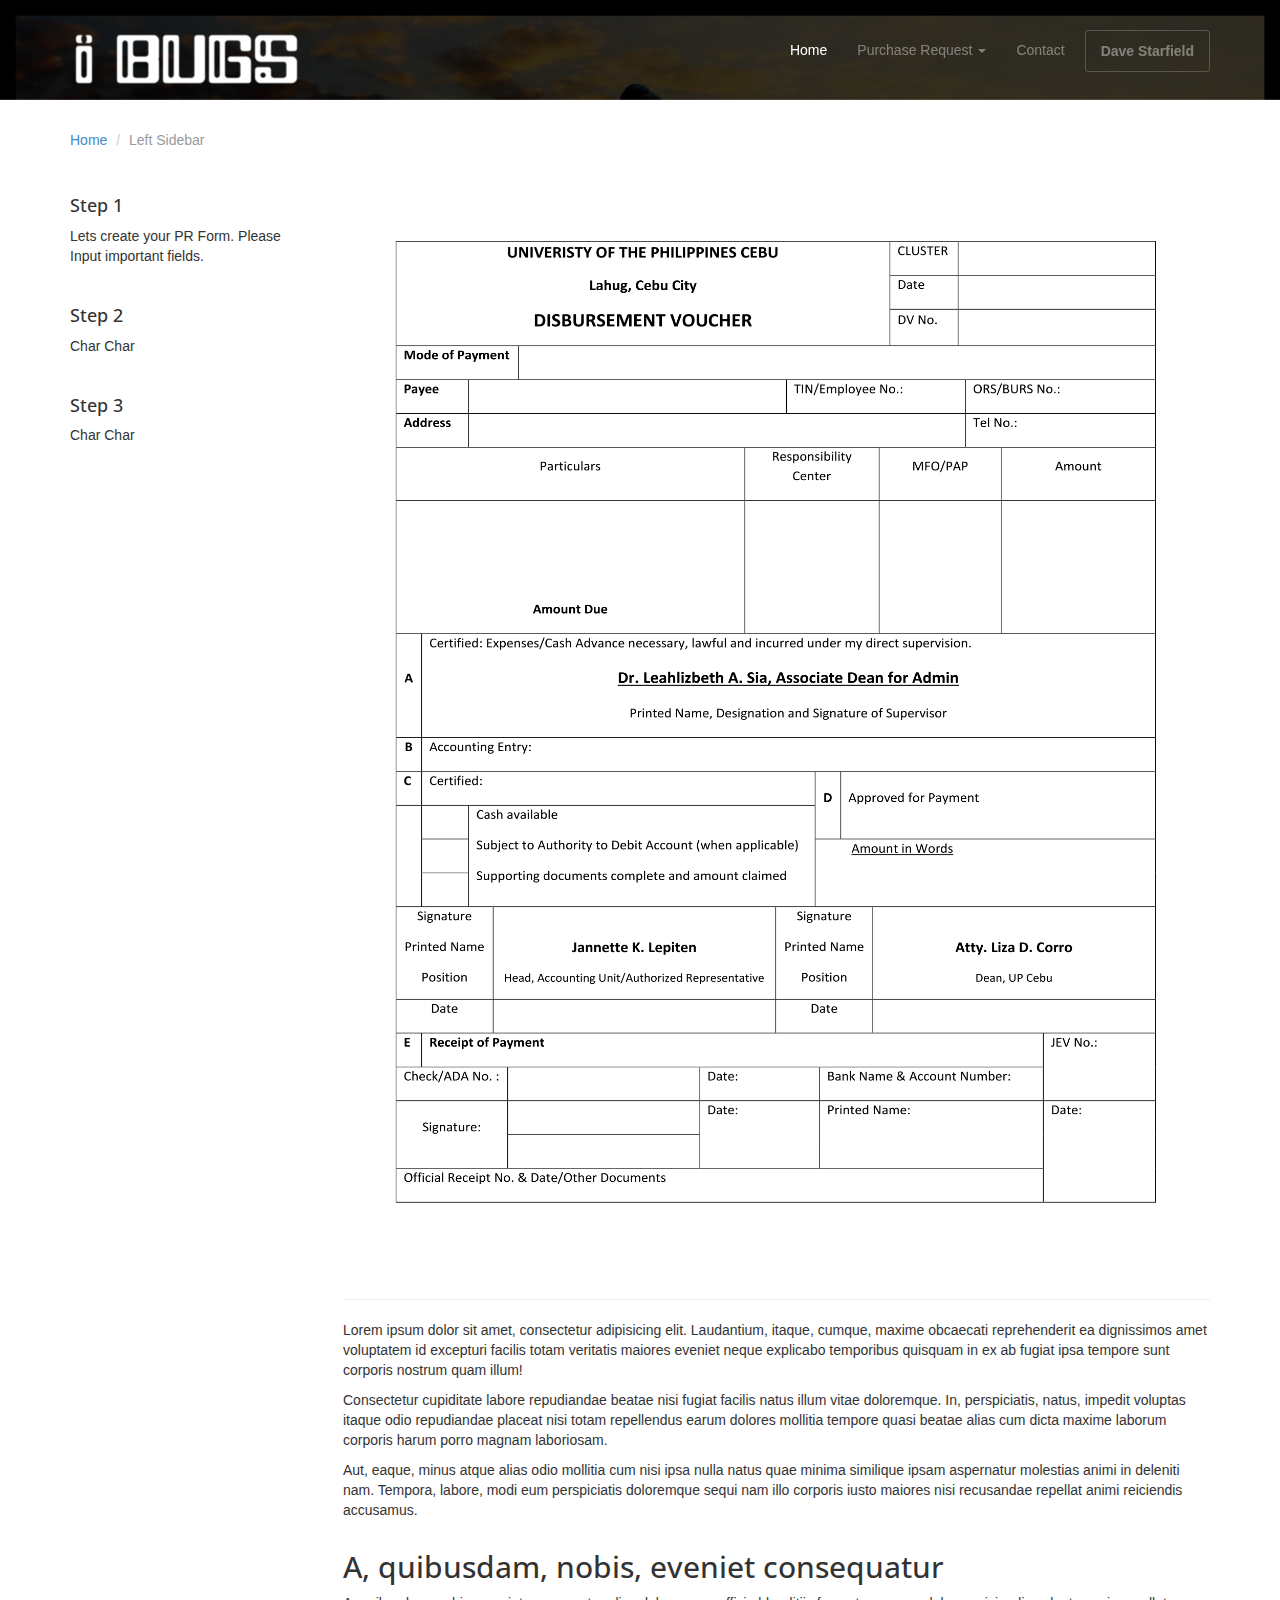
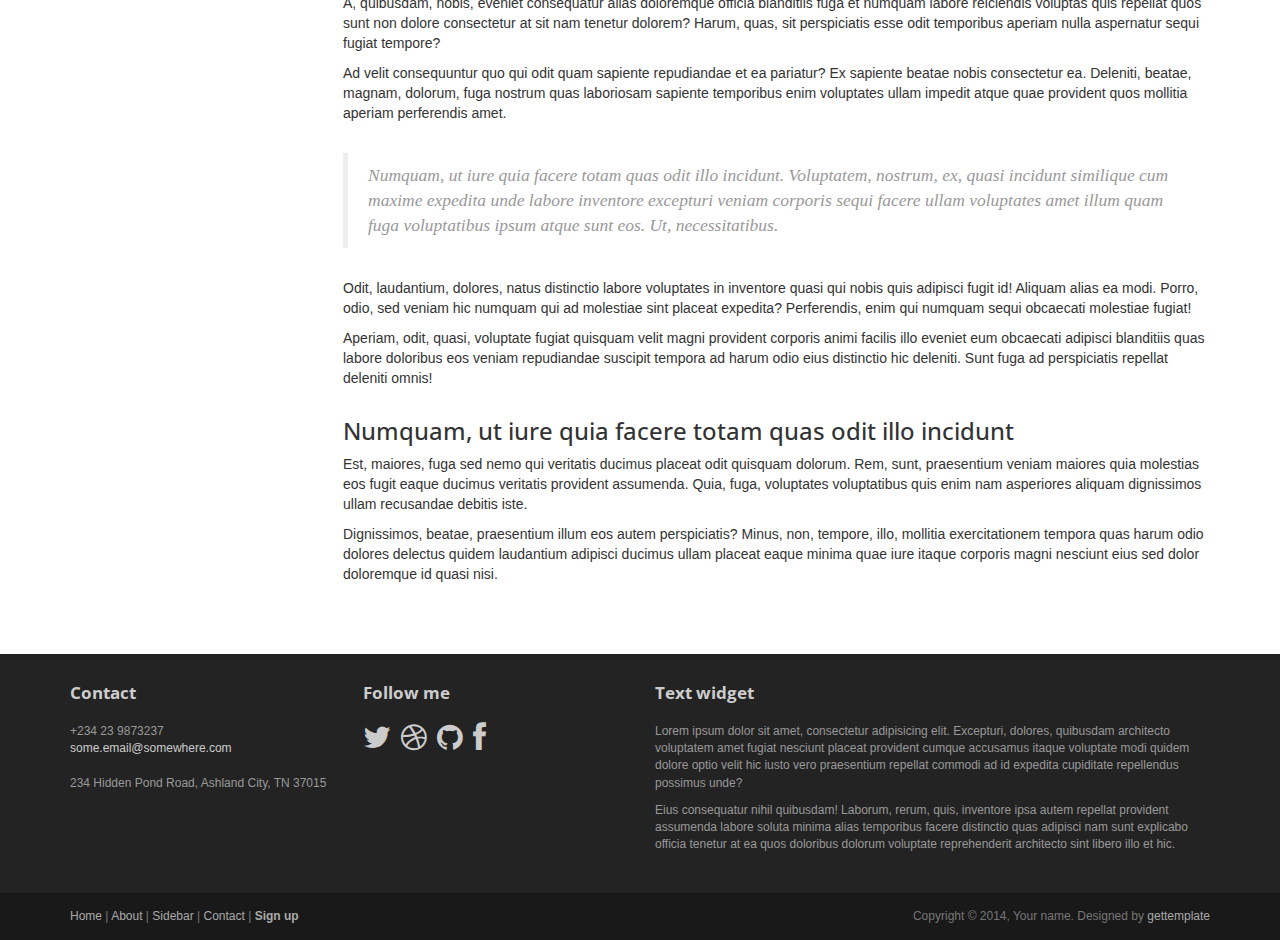
<file: pr3.html>
<!DOCTYPE html>
<html lang="en">
<head>
	<meta charset="utf-8">
	<meta name="viewport"    content="width=device-width, initial-scale=1.0">
	<meta name="description" content="">
	<meta name="author"      content="Sergey Pozhilov (GetTemplate.com)">
	
	<title>Left Sidebar template - Progressus Bootstrap template</title>

	<link rel="shortcut icon" href="assets/images/gt_favicon.png">
	
	<link rel="stylesheet" media="screen" href="http://fonts.googleapis.com/css?family=Open+Sans:300,400,700">
	<link rel="stylesheet" href="assets/css/bootstrap.min.css">
	<link rel="stylesheet" href="assets/css/font-awesome.min.css">

	<!-- Custom styles for our template -->
	<link rel="stylesheet" href="assets/css/bootstrap-theme.css" media="screen" >
	<link rel="stylesheet" href="assets/css/main.css">
	<style type="text/css">
	#inputfield {font-size:12px;
font-family:'Consolas';
position: static; 
size: 22px;
border: none !important;
background-color:transparent !important;}
    </style>

	<!-- HTML5 shim and Respond.js IE8 support of HTML5 elements and media queries -->
	<!--[if lt IE 9]>
	<script src="assets/js/html5shiv.js"></script>
	<script src="assets/js/respond.min.js"></script>
	<![endif]-->
</head>

<body>
	<!-- Fixed navbar -->
	<div class="navbar navbar-inverse navbar-fixed-top headroom" >
		<div class="container">
			<div class="navbar-header">
				<!-- Button for smallest screens -->
				<button type="button" class="navbar-toggle" data-toggle="collapse" data-target=".navbar-collapse"><span class="icon-bar"></span> <span class="icon-bar"></span> <span class="icon-bar"></span> </button>
				<a class="navbar-brand" href="index.html"><img src="assets/images/logos.png" alt="Progressus HTML5 template"></a>
			</div>
			<div class="navbar-collapse collapse">
				<ul class="nav navbar-nav pull-right">
					<li class="active"><a href="#">Home</a></li>
					<li class="dropdown">
						<a href="#" class="dropdown-toggle" data-toggle="dropdown"> Purchase Request <b class="caret"></b></a>
						<ul class="dropdown-menu">
							<li><a href="sidebar-left.html">View Status</a></li>
							<li class="active"><a href="sidebar-right.html">Create New PR</a></li>
							<li class="active"><a href="sidebar-right.html">Search PR</a></li>
						</ul>
					</li>
					<li><a href="contact.html">Contact</a></li>
					<li><a class="btn" href="signin.html">Dave Starfield </a></li>
				</ul>
			</div><!--/.nav-collapse -->
		</div>
	</div> 
	<!-- /.navbar -->

	<header id="head" class="secondary"></header>

	<!-- container -->
	<div class="container">
		
		<ol class="breadcrumb">
			<li><a href="index.html">Home</a></li>
			<li class="active">Left Sidebar</li>
		</ol>

	  <div class="row">
			
			<!-- Sidebar -->
		  <aside class="col-md-4 sidebar sidebar-left">

				<div class="row widget">
					<div class="col-xs-12">
						<h4>Step 1</h4>
						<p>Lets create your PR Form. Please Input important fields. </p>
					</div>
				</div>
				<div class="row widget">
					<div class="col-xs-12">
						<h4>Step 2</h4>
						<p>Char Char</p>
					</div>
				</div>
				<div class="row widget">
					<div class="col-xs-12">
						<h4>Step 3</h4>
						<p>Char Char</p>
					</div>
				</div>

			</aside>
			<!-- /Sidebar -->

			<!-- Article main content -->
			<article class="col-md-8 maincontent">
            
				<header class="page-header">
				  <h1 class="page-title"><img src="assets/img/f3.png" alt="" width="1112" height="1090"/></h1>
				</header>
				<p>Lorem ipsum dolor sit amet, consectetur adipisicing elit. Laudantium, itaque, cumque, maxime obcaecati reprehenderit ea dignissimos amet voluptatem id excepturi facilis totam veritatis maiores eveniet neque explicabo temporibus quisquam in ex ab fugiat ipsa tempore sunt corporis nostrum quam illum!</p>
				<p>Consectetur cupiditate labore repudiandae beatae nisi fugiat facilis natus illum vitae doloremque. In, perspiciatis, natus, impedit voluptas itaque odio repudiandae placeat nisi totam repellendus earum dolores mollitia tempore quasi beatae alias cum dicta maxime laborum corporis harum porro magnam laboriosam.</p>
				<p>Aut, eaque, minus atque alias odio mollitia cum nisi ipsa nulla natus quae minima similique ipsam aspernatur molestias animi in deleniti nam. Tempora, labore, modi eum perspiciatis doloremque sequi nam illo corporis iusto maiores nisi recusandae repellat animi reiciendis accusamus.</p>

				<h2>A, quibusdam, nobis, eveniet consequatur</h2>
				<p>A, quibusdam, nobis, eveniet consequatur alias doloremque officia blanditiis fuga et numquam labore reiciendis voluptas quis repellat quos sunt non dolore consectetur at sit nam tenetur dolorem? Harum, quas, sit perspiciatis esse odit temporibus aperiam nulla aspernatur sequi fugiat tempore?</p>
				<p>Ad velit consequuntur quo qui odit quam sapiente repudiandae et ea pariatur? Ex sapiente beatae nobis consectetur ea. Deleniti, beatae, magnam, dolorum, fuga nostrum quas laboriosam sapiente temporibus enim voluptates ullam impedit atque quae provident quos mollitia aperiam perferendis amet.</p>

				<blockquote>Numquam, ut iure quia facere totam quas odit illo incidunt. Voluptatem, nostrum, ex, quasi incidunt similique cum maxime expedita unde labore inventore excepturi veniam corporis sequi facere ullam voluptates amet illum quam fuga voluptatibus ipsum atque sunt eos. Ut, necessitatibus.</blockquote>
				<p>Odit, laudantium, dolores, natus distinctio labore voluptates in inventore quasi qui nobis quis adipisci fugit id! Aliquam alias ea modi. Porro, odio, sed veniam hic numquam qui ad molestiae sint placeat expedita? Perferendis, enim qui numquam sequi obcaecati molestiae fugiat!</p>
				<p>Aperiam, odit, quasi, voluptate fugiat quisquam velit magni provident corporis animi facilis illo eveniet eum obcaecati adipisci blanditiis quas labore doloribus eos veniam repudiandae suscipit tempora ad harum odio eius distinctio hic deleniti. Sunt fuga ad perspiciatis repellat deleniti omnis!</p>

				<h3>Numquam, ut iure quia facere totam quas odit illo incidunt</h3>
				<p>Est, maiores, fuga sed nemo qui veritatis ducimus placeat odit quisquam dolorum. Rem, sunt, praesentium veniam maiores quia molestias eos fugit eaque ducimus veritatis provident assumenda. Quia, fuga, voluptates voluptatibus quis enim nam asperiores aliquam dignissimos ullam recusandae debitis iste.</p>
				<p>Dignissimos, beatae, praesentium illum eos autem perspiciatis? Minus, non, tempore, illo, mollitia exercitationem tempora quas harum odio dolores delectus quidem laudantium adipisci ducimus ullam placeat eaque minima quae iure itaque corporis magni nesciunt eius sed dolor doloremque id quasi nisi.</p>
		  </article>
			<!-- /Article -->

		</div>
	</div>	<!-- /container -->
	

	<footer id="footer" class="top-space">

		<div class="footer1">
			<div class="container">
				<div class="row">
					
					<div class="col-md-3 widget">
						<h3 class="widget-title">Contact</h3>
						<div class="widget-body">
							<p>+234 23 9873237<br>
								<a href="mailto:#">some.email@somewhere.com</a><br>
								<br>
								234 Hidden Pond Road, Ashland City, TN 37015
							</p>	
						</div>
					</div>

					<div class="col-md-3 widget">
						<h3 class="widget-title">Follow me</h3>
						<div class="widget-body">
							<p class="follow-me-icons">
								<a href=""><i class="fa fa-twitter fa-2"></i></a>
								<a href=""><i class="fa fa-dribbble fa-2"></i></a>
								<a href=""><i class="fa fa-github fa-2"></i></a>
								<a href=""><i class="fa fa-facebook fa-2"></i></a>
							</p>	
						</div>
					</div>

					<div class="col-md-6 widget">
						<h3 class="widget-title">Text widget</h3>
						<div class="widget-body">
							<p>Lorem ipsum dolor sit amet, consectetur adipisicing elit. Excepturi, dolores, quibusdam architecto voluptatem amet fugiat nesciunt placeat provident cumque accusamus itaque voluptate modi quidem dolore optio velit hic iusto vero praesentium repellat commodi ad id expedita cupiditate repellendus possimus unde?</p>
							<p>Eius consequatur nihil quibusdam! Laborum, rerum, quis, inventore ipsa autem repellat provident assumenda labore soluta minima alias temporibus facere distinctio quas adipisci nam sunt explicabo officia tenetur at ea quos doloribus dolorum voluptate reprehenderit architecto sint libero illo et hic.</p>
						</div>
					</div>

				</div> <!-- /row of widgets -->
			</div>
		</div>

		<div class="footer2">
			<div class="container">
				<div class="row">
					
					<div class="col-md-6 widget">
						<div class="widget-body">
							<p class="simplenav">
								<a href="#">Home</a> | 
								<a href="about.html">About</a> |
								<a href="sidebar-right.html">Sidebar</a> |
								<a href="contact.html">Contact</a> |
								<b><a href="signup.html">Sign up</a></b>
							</p>
						</div>
					</div>

					<div class="col-md-6 widget">
						<div class="widget-body">
							<p class="text-right">
								Copyright &copy; 2014, Your name. Designed by <a href="http://gettemplate.com/" rel="designer">gettemplate</a> 
							</p>
						</div>
					</div>

				</div> <!-- /row of widgets -->
			</div>
		</div>
	</footer>	
		




	<!-- JavaScript libs are placed at the end of the document so the pages load faster -->
	<script src="http://ajax.googleapis.com/ajax/libs/jquery/1.10.2/jquery.min.js"></script>
	<script src="http://netdna.bootstrapcdn.com/bootstrap/3.0.0/js/bootstrap.min.js"></script>
	<script src="assets/js/headroom.min.js"></script>
	<script src="assets/js/jQuery.headroom.min.js"></script>
	<script src="assets/js/template.js"></script>
</body>
</html>
</file>
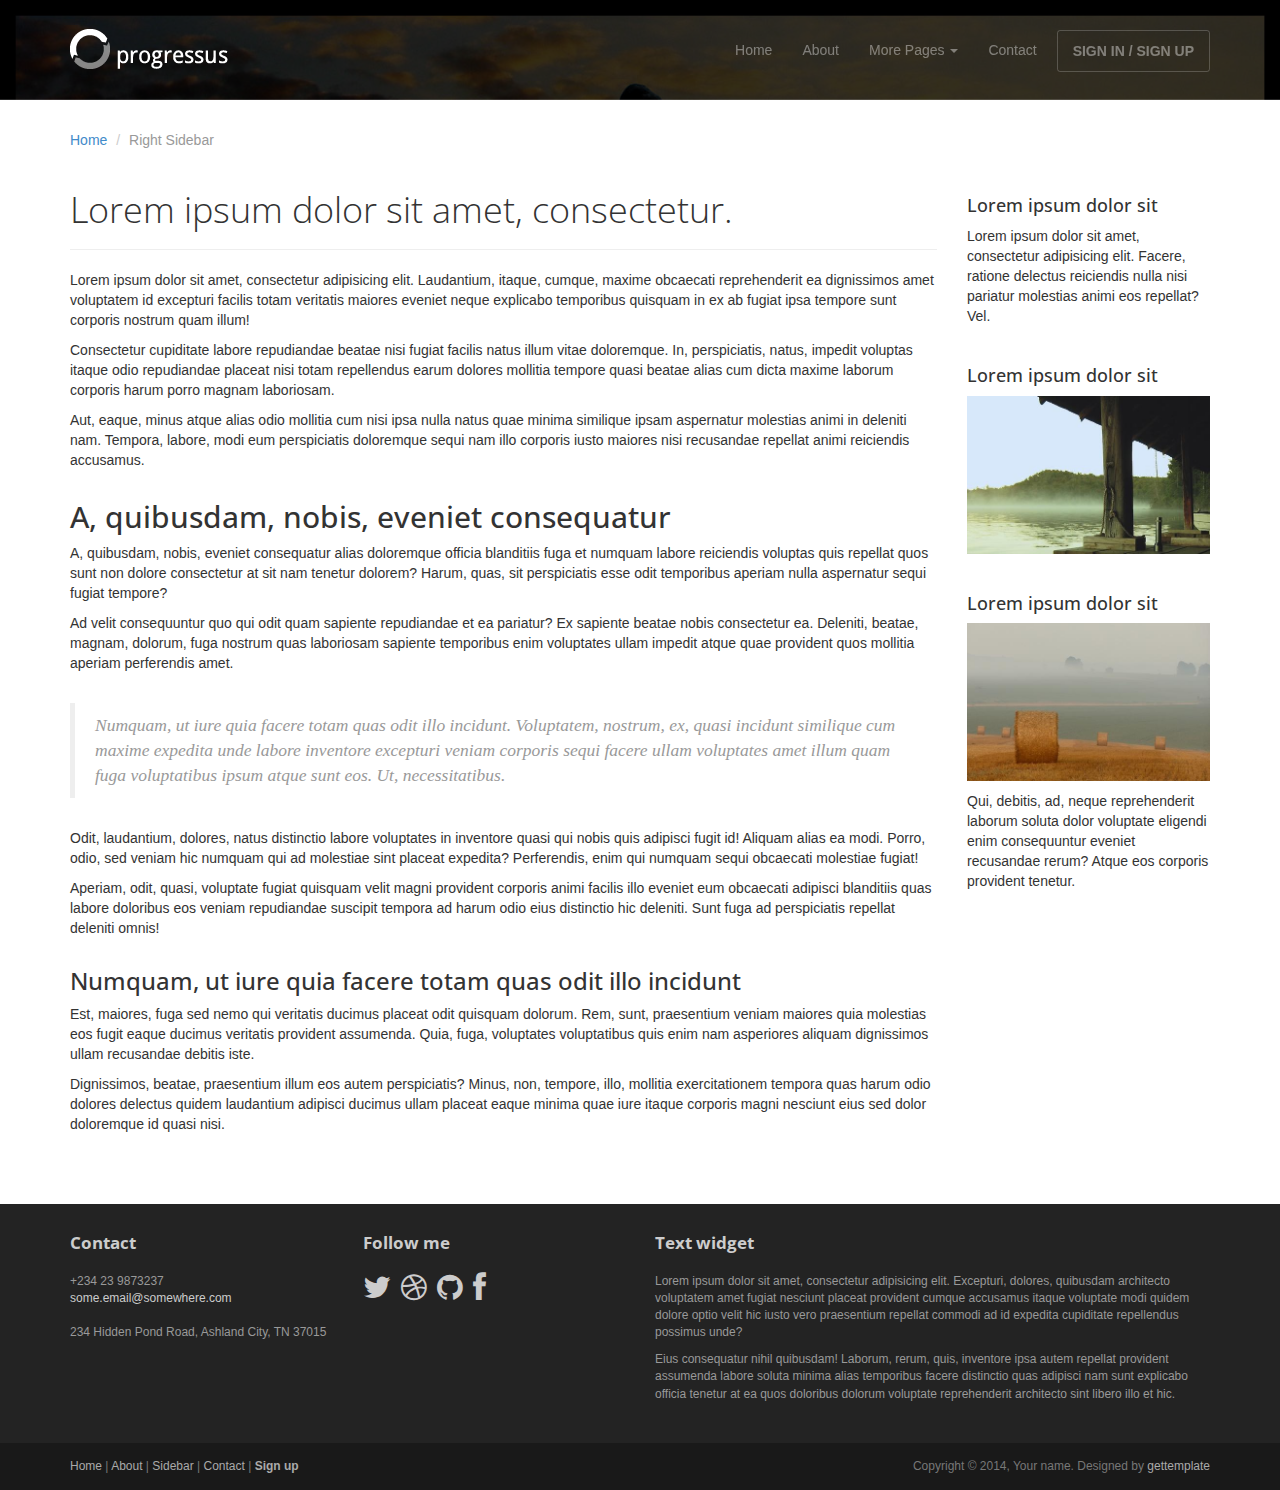
<file: sidebar-right.html>
<!DOCTYPE html>
<html lang="en">
<head>
	<meta charset="utf-8">
	<meta name="viewport"    content="width=device-width, initial-scale=1.0">
	<meta name="description" content="">
	<meta name="author"      content="Sergey Pozhilov (GetTemplate.com)">
	
	<title>Right Sidebar template - Progressus Bootstrap template</title>

	<link rel="shortcut icon" href="assets/images/gt_favicon.png">
	
	<link rel="stylesheet" media="screen" href="http://fonts.googleapis.com/css?family=Open+Sans:300,400,700">
	<link rel="stylesheet" href="assets/css/bootstrap.min.css">
	<link rel="stylesheet" href="assets/css/font-awesome.min.css">

	<!-- Custom styles for our template -->
	<link rel="stylesheet" href="assets/css/bootstrap-theme.css" media="screen" >
	<link rel="stylesheet" href="assets/css/main.css">

	<!-- HTML5 shim and Respond.js IE8 support of HTML5 elements and media queries -->
	<!--[if lt IE 9]>
	<script src="assets/js/html5shiv.js"></script>
	<script src="assets/js/respond.min.js"></script>
	<![endif]-->
</head>

<body>
	<!-- Fixed navbar -->
	<div class="navbar navbar-inverse navbar-fixed-top headroom" >
		<div class="container">
			<div class="navbar-header">
				<!-- Button for smallest screens -->
				<button type="button" class="navbar-toggle" data-toggle="collapse" data-target=".navbar-collapse"><span class="icon-bar"></span> <span class="icon-bar"></span> <span class="icon-bar"></span> </button>
				<a class="navbar-brand" href="index.html"><img src="assets/images/logo.png" alt="Progressus HTML5 template"></a>
			</div>
			<div class="navbar-collapse collapse">
				<ul class="nav navbar-nav pull-right">
					<li><a href="index.html">Home</a></li>
					<li><a href="about.html">About</a></li>
					<li class="dropdown">
						<a href="#" class="dropdown-toggle" data-toggle="dropdown">More Pages <b class="caret"></b></a>
						<ul class="dropdown-menu">
							<li><a href="sidebar-left.html">Left Sidebar</a></li>
							<li class="active"><a href="sidebar-right.html">Right Sidebar</a></li>
						</ul>
					</li>
					<li><a href="contact.html">Contact</a></li>
					<li><a class="btn" href="signin.html">SIGN IN / SIGN UP</a></li>
				</ul>
			</div><!--/.nav-collapse -->
		</div>
	</div> 
	<!-- /.navbar -->

	<header id="head" class="secondary"></header>

	<!-- container -->
	<div class="container">

		<ol class="breadcrumb">
			<li><a href="index.html">Home</a></li>
			<li class="active">Right Sidebar</li>
		</ol>

		<div class="row">
			
			<!-- Article main content -->
			<article class="col-md-8 maincontent">
				<header class="page-header">
					<h1 class="page-title">Lorem ipsum dolor sit amet, consectetur.</h1>
				</header>
				<p>Lorem ipsum dolor sit amet, consectetur adipisicing elit. Laudantium, itaque, cumque, maxime obcaecati reprehenderit ea dignissimos amet voluptatem id excepturi facilis totam veritatis maiores eveniet neque explicabo temporibus quisquam in ex ab fugiat ipsa tempore sunt corporis nostrum quam illum!</p>
				<p>Consectetur cupiditate labore repudiandae beatae nisi fugiat facilis natus illum vitae doloremque. In, perspiciatis, natus, impedit voluptas itaque odio repudiandae placeat nisi totam repellendus earum dolores mollitia tempore quasi beatae alias cum dicta maxime laborum corporis harum porro magnam laboriosam.</p>
				<p>Aut, eaque, minus atque alias odio mollitia cum nisi ipsa nulla natus quae minima similique ipsam aspernatur molestias animi in deleniti nam. Tempora, labore, modi eum perspiciatis doloremque sequi nam illo corporis iusto maiores nisi recusandae repellat animi reiciendis accusamus.</p>

				<h2>A, quibusdam, nobis, eveniet consequatur</h2>
				<p>A, quibusdam, nobis, eveniet consequatur alias doloremque officia blanditiis fuga et numquam labore reiciendis voluptas quis repellat quos sunt non dolore consectetur at sit nam tenetur dolorem? Harum, quas, sit perspiciatis esse odit temporibus aperiam nulla aspernatur sequi fugiat tempore?</p>
				<p>Ad velit consequuntur quo qui odit quam sapiente repudiandae et ea pariatur? Ex sapiente beatae nobis consectetur ea. Deleniti, beatae, magnam, dolorum, fuga nostrum quas laboriosam sapiente temporibus enim voluptates ullam impedit atque quae provident quos mollitia aperiam perferendis amet.</p>

				<blockquote>Numquam, ut iure quia facere totam quas odit illo incidunt. Voluptatem, nostrum, ex, quasi incidunt similique cum maxime expedita unde labore inventore excepturi veniam corporis sequi facere ullam voluptates amet illum quam fuga voluptatibus ipsum atque sunt eos. Ut, necessitatibus.</blockquote>
				<p>Odit, laudantium, dolores, natus distinctio labore voluptates in inventore quasi qui nobis quis adipisci fugit id! Aliquam alias ea modi. Porro, odio, sed veniam hic numquam qui ad molestiae sint placeat expedita? Perferendis, enim qui numquam sequi obcaecati molestiae fugiat!</p>
				<p>Aperiam, odit, quasi, voluptate fugiat quisquam velit magni provident corporis animi facilis illo eveniet eum obcaecati adipisci blanditiis quas labore doloribus eos veniam repudiandae suscipit tempora ad harum odio eius distinctio hic deleniti. Sunt fuga ad perspiciatis repellat deleniti omnis!</p>

				<h3>Numquam, ut iure quia facere totam quas odit illo incidunt</h3>
				<p>Est, maiores, fuga sed nemo qui veritatis ducimus placeat odit quisquam dolorum. Rem, sunt, praesentium veniam maiores quia molestias eos fugit eaque ducimus veritatis provident assumenda. Quia, fuga, voluptates voluptatibus quis enim nam asperiores aliquam dignissimos ullam recusandae debitis iste.</p>
				<p>Dignissimos, beatae, praesentium illum eos autem perspiciatis? Minus, non, tempore, illo, mollitia exercitationem tempora quas harum odio dolores delectus quidem laudantium adipisci ducimus ullam placeat eaque minima quae iure itaque corporis magni nesciunt eius sed dolor doloremque id quasi nisi.</p>
			</article>
			<!-- /Article -->
			
			<!-- Sidebar -->
			<aside class="col-md-4 sidebar sidebar-right">

				<div class="row widget">
					<div class="col-xs-12">
						<h4>Lorem ipsum dolor sit</h4>
						<p>Lorem ipsum dolor sit amet, consectetur adipisicing elit. Facere, ratione delectus reiciendis nulla nisi pariatur molestias animi eos repellat? Vel.</p>
					</div>
				</div>
				<div class="row widget">
					<div class="col-xs-12">
						<h4>Lorem ipsum dolor sit</h4>
						<p><img src="assets/images/1.jpg" alt=""></p>
					</div>
				</div>
				<div class="row widget">
					<div class="col-xs-12">
						<h4>Lorem ipsum dolor sit</h4>
						<p><img src="assets/images/2.jpg" alt=""></p>
						<p>Qui, debitis, ad, neque reprehenderit laborum soluta dolor voluptate eligendi enim consequuntur eveniet recusandae rerum? Atque eos corporis provident tenetur.</p>
					</div>
				</div>

			</aside>
			<!-- /Sidebar -->

		</div>
	</div>	<!-- /container -->
	

	<footer id="footer" class="top-space">

		<div class="footer1">
			<div class="container">
				<div class="row">
					
					<div class="col-md-3 widget">
						<h3 class="widget-title">Contact</h3>
						<div class="widget-body">
							<p>+234 23 9873237<br>
								<a href="mailto:#">some.email@somewhere.com</a><br>
								<br>
								234 Hidden Pond Road, Ashland City, TN 37015
							</p>	
						</div>
					</div>

					<div class="col-md-3 widget">
						<h3 class="widget-title">Follow me</h3>
						<div class="widget-body">
							<p class="follow-me-icons clearfix">
								<a href=""><i class="fa fa-twitter fa-2"></i></a>
								<a href=""><i class="fa fa-dribbble fa-2"></i></a>
								<a href=""><i class="fa fa-github fa-2"></i></a>
								<a href=""><i class="fa fa-facebook fa-2"></i></a>
							</p>	
						</div>
					</div>

					<div class="col-md-6 widget">
						<h3 class="widget-title">Text widget</h3>
						<div class="widget-body">
							<p>Lorem ipsum dolor sit amet, consectetur adipisicing elit. Excepturi, dolores, quibusdam architecto voluptatem amet fugiat nesciunt placeat provident cumque accusamus itaque voluptate modi quidem dolore optio velit hic iusto vero praesentium repellat commodi ad id expedita cupiditate repellendus possimus unde?</p>
							<p>Eius consequatur nihil quibusdam! Laborum, rerum, quis, inventore ipsa autem repellat provident assumenda labore soluta minima alias temporibus facere distinctio quas adipisci nam sunt explicabo officia tenetur at ea quos doloribus dolorum voluptate reprehenderit architecto sint libero illo et hic.</p>
						</div>
					</div>

				</div> <!-- /row of widgets -->
			</div>
		</div>

		<div class="footer2">
			<div class="container">
				<div class="row">
					
					<div class="col-md-6 widget">
						<div class="widget-body">
							<p class="simplenav">
								<a href="#">Home</a> | 
								<a href="about.html">About</a> |
								<a href="sidebar-right.html">Sidebar</a> |
								<a href="contact.html">Contact</a> |
								<b><a href="signup.html">Sign up</a></b>
							</p>
						</div>
					</div>

					<div class="col-md-6 widget">
						<div class="widget-body">
							<p class="text-right">
								Copyright &copy; 2014, Your name. Designed by <a href="http://gettemplate.com/" rel="designer">gettemplate</a> 
							</p>
						</div>
					</div>

				</div> <!-- /row of widgets -->
			</div>
		</div>
	</footer>	
		




	<!-- JavaScript libs are placed at the end of the document so the pages load faster -->
	<script src="http://ajax.googleapis.com/ajax/libs/jquery/1.10.2/jquery.min.js"></script>
	<script src="http://netdna.bootstrapcdn.com/bootstrap/3.0.0/js/bootstrap.min.js"></script>
	<script src="assets/js/headroom.min.js"></script>
	<script src="assets/js/jQuery.headroom.min.js"></script>
	<script src="assets/js/template.js"></script>
</body>
</html>
</file>
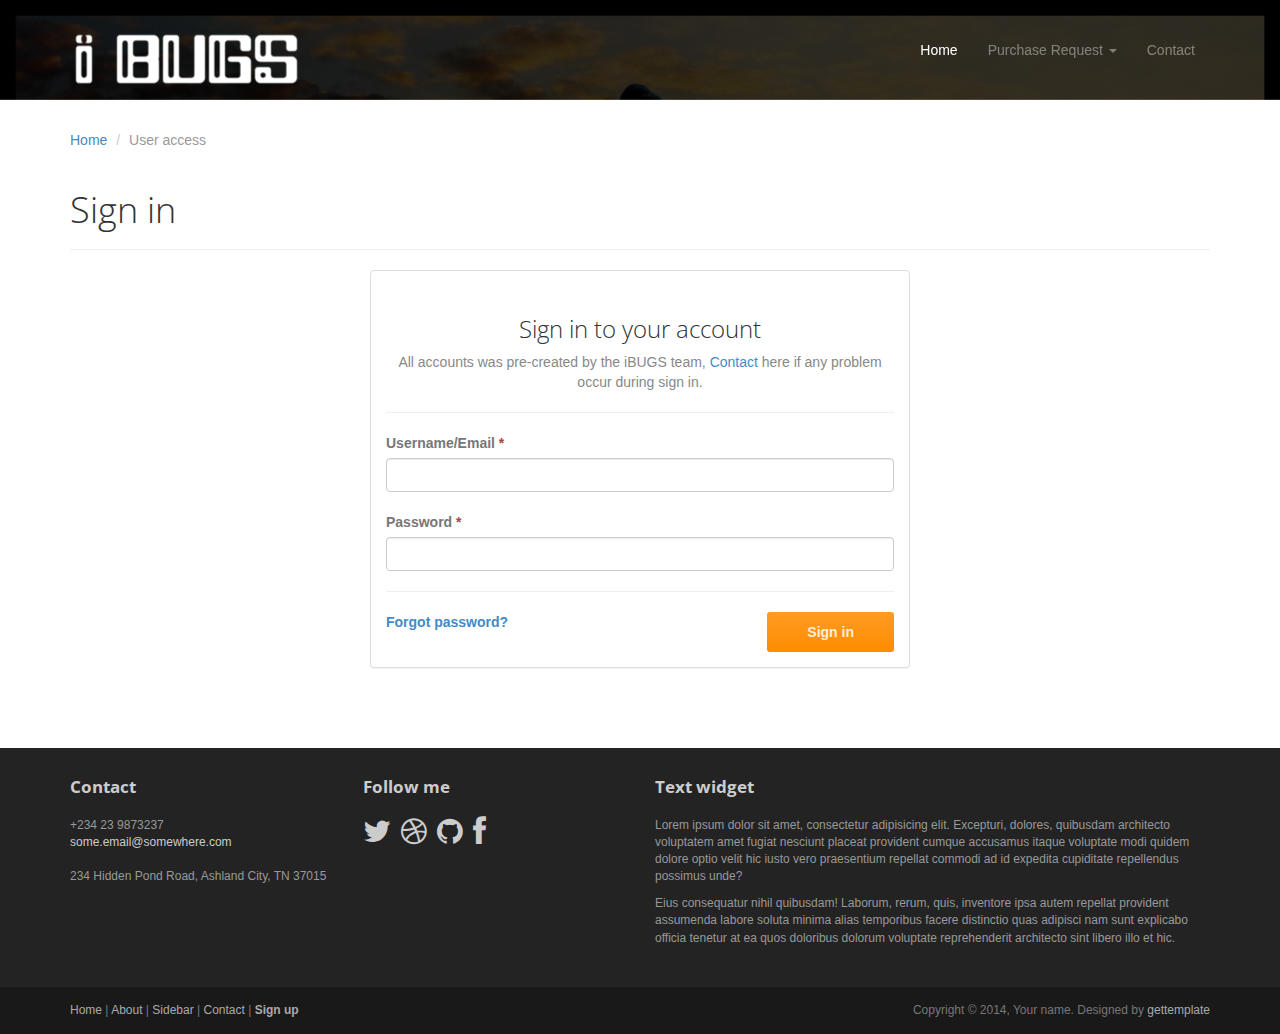
<file: signin.html>
<!DOCTYPE html>
<html lang="en">
<head>
	<meta charset="utf-8">
	<meta name="viewport"    content="width=device-width, initial-scale=1.0">
	<meta name="description" content="">
	<meta name="author"      content="Sergey Pozhilov (GetTemplate.com)">
	
	<title>Sign in - Progressus Bootstrap template</title>

	<link rel="shortcut icon" href="assets/images/gt_favicon.png">
	
	<link rel="stylesheet" media="screen" href="http://fonts.googleapis.com/css?family=Open+Sans:300,400,700">
	<link rel="stylesheet" href="assets/css/bootstrap.min.css">
	<link rel="stylesheet" href="assets/css/font-awesome.min.css">

	<!-- Custom styles for our template -->
	<link rel="stylesheet" href="assets/css/bootstrap-theme.css" media="screen" >
	<link rel="stylesheet" href="assets/css/main.css">

	<!-- HTML5 shim and Respond.js IE8 support of HTML5 elements and media queries -->
	<!--[if lt IE 9]>
	<script src="assets/js/html5shiv.js"></script>
	<script src="assets/js/respond.min.js"></script>
	<![endif]-->
</head>

<body>
	<!-- Fixed navbar -->
	<div class="navbar navbar-inverse navbar-fixed-top headroom" >
		<div class="container">
			<div class="navbar-header">
				<!-- Button for smallest screens -->
				<button type="button" class="navbar-toggle" data-toggle="collapse" data-target=".navbar-collapse"><span class="icon-bar"></span> <span class="icon-bar"></span> <span class="icon-bar"></span> </button>
				<a class="navbar-brand" href="index.html"><img src="assets/images/logos.png" alt="Progressus HTML5 template"></a>
			</div>
			<div class="navbar-collapse collapse">
				<ul class="nav navbar-nav pull-right">
					<li class="active"><a href="#">Home</a></li>
					<li class="dropdown">
						<a href="#" class="dropdown-toggle" data-toggle="dropdown"> Purchase Request <b class="caret"></b></a>
						<ul class="dropdown-menu">
							<li><a href="sidebar-left.html">View Status</a></li>
							<li class="active"><a href="sidebar-right.html">Create New PR</a></li>
							<li class="active"><a href="sidebar-right.html">Search PR</a></li>
						</ul>
					</li>
					<li><a href="contact.html">Contact</a></li>
				</ul>
			</div><!--/.nav-collapse -->
		</div>
	</div> 
	<!-- /.navbar -->

	<header id="head" class="secondary"></header>

	<!-- container -->
	<div class="container">

		<ol class="breadcrumb">
			<li><a href="index.html">Home</a></li>
			<li class="active">User access</li>
		</ol>

		<div class="row">
			
			<!-- Article main content -->
			<article class="col-xs-12 maincontent">
				<header class="page-header">
					<h1 class="page-title">Sign in</h1>
				</header>
				
				<div class="col-md-6 col-md-offset-3 col-sm-8 col-sm-offset-2">
					<div class="panel panel-default">
						<div class="panel-body">
							<h3 class="thin text-center">Sign in to your account</h3>
							<p class="text-center text-muted">All accounts was pre-created by the iBUGS team, <a href="signup.html">Contact</a> here if any problem occur during sign in. </p>
							<hr>
							
							<form>
								<div class="top-margin">
									<label>Username/Email <span class="text-danger">*</span></label>
									<input type="text" class="form-control">
								</div>
								<div class="top-margin">
									<label>Password <span class="text-danger">*</span></label>
									<input type="password" class="form-control">
								</div>

								<hr>

								<div class="row">
									<div class="col-lg-8">
										<b><a href="">Forgot password?</a></b>
									</div>
									<div class="col-lg-4 text-right">
										<button class="btn btn-action" type="submit">Sign in</button>
									</div>
								</div>
							</form>
						</div>
					</div>

				</div>
				
			</article>
			<!-- /Article -->

		</div>
	</div>	<!-- /container -->
	

	<footer id="footer" class="top-space">

		<div class="footer1">
			<div class="container">
				<div class="row">
					
					<div class="col-md-3 widget">
						<h3 class="widget-title">Contact</h3>
						<div class="widget-body">
							<p>+234 23 9873237<br>
								<a href="mailto:#">some.email@somewhere.com</a><br>
								<br>
								234 Hidden Pond Road, Ashland City, TN 37015
							</p>	
						</div>
					</div>

					<div class="col-md-3 widget">
						<h3 class="widget-title">Follow me</h3>
						<div class="widget-body">
							<p class="follow-me-icons clearfix">
								<a href=""><i class="fa fa-twitter fa-2"></i></a>
								<a href=""><i class="fa fa-dribbble fa-2"></i></a>
								<a href=""><i class="fa fa-github fa-2"></i></a>
								<a href=""><i class="fa fa-facebook fa-2"></i></a>
							</p>	
						</div>
					</div>

					<div class="col-md-6 widget">
						<h3 class="widget-title">Text widget</h3>
						<div class="widget-body">
							<p>Lorem ipsum dolor sit amet, consectetur adipisicing elit. Excepturi, dolores, quibusdam architecto voluptatem amet fugiat nesciunt placeat provident cumque accusamus itaque voluptate modi quidem dolore optio velit hic iusto vero praesentium repellat commodi ad id expedita cupiditate repellendus possimus unde?</p>
							<p>Eius consequatur nihil quibusdam! Laborum, rerum, quis, inventore ipsa autem repellat provident assumenda labore soluta minima alias temporibus facere distinctio quas adipisci nam sunt explicabo officia tenetur at ea quos doloribus dolorum voluptate reprehenderit architecto sint libero illo et hic.</p>
						</div>
					</div>

				</div> <!-- /row of widgets -->
			</div>
		</div>

		<div class="footer2">
			<div class="container">
				<div class="row">
					
					<div class="col-md-6 widget">
						<div class="widget-body">
							<p class="simplenav">
								<a href="#">Home</a> | 
								<a href="about.html">About</a> |
								<a href="sidebar-right.html">Sidebar</a> |
								<a href="contact.html">Contact</a> |
								<b><a href="signup.html">Sign up</a></b>
							</p>
						</div>
					</div>

					<div class="col-md-6 widget">
						<div class="widget-body">
							<p class="text-right">
								Copyright &copy; 2014, Your name. Designed by <a href="http://gettemplate.com/" rel="designer">gettemplate</a> 
							</p>
						</div>
					</div>

				</div> <!-- /row of widgets -->
			</div>
		</div>
	</footer>	
		




	<!-- JavaScript libs are placed at the end of the document so the pages load faster -->
	<script src="http://ajax.googleapis.com/ajax/libs/jquery/1.10.2/jquery.min.js"></script>
	<script src="http://netdna.bootstrapcdn.com/bootstrap/3.0.0/js/bootstrap.min.js"></script>
	<script src="assets/js/headroom.min.js"></script>
	<script src="assets/js/jQuery.headroom.min.js"></script>
	<script src="assets/js/template.js"></script>
</body>
</html>
</file>
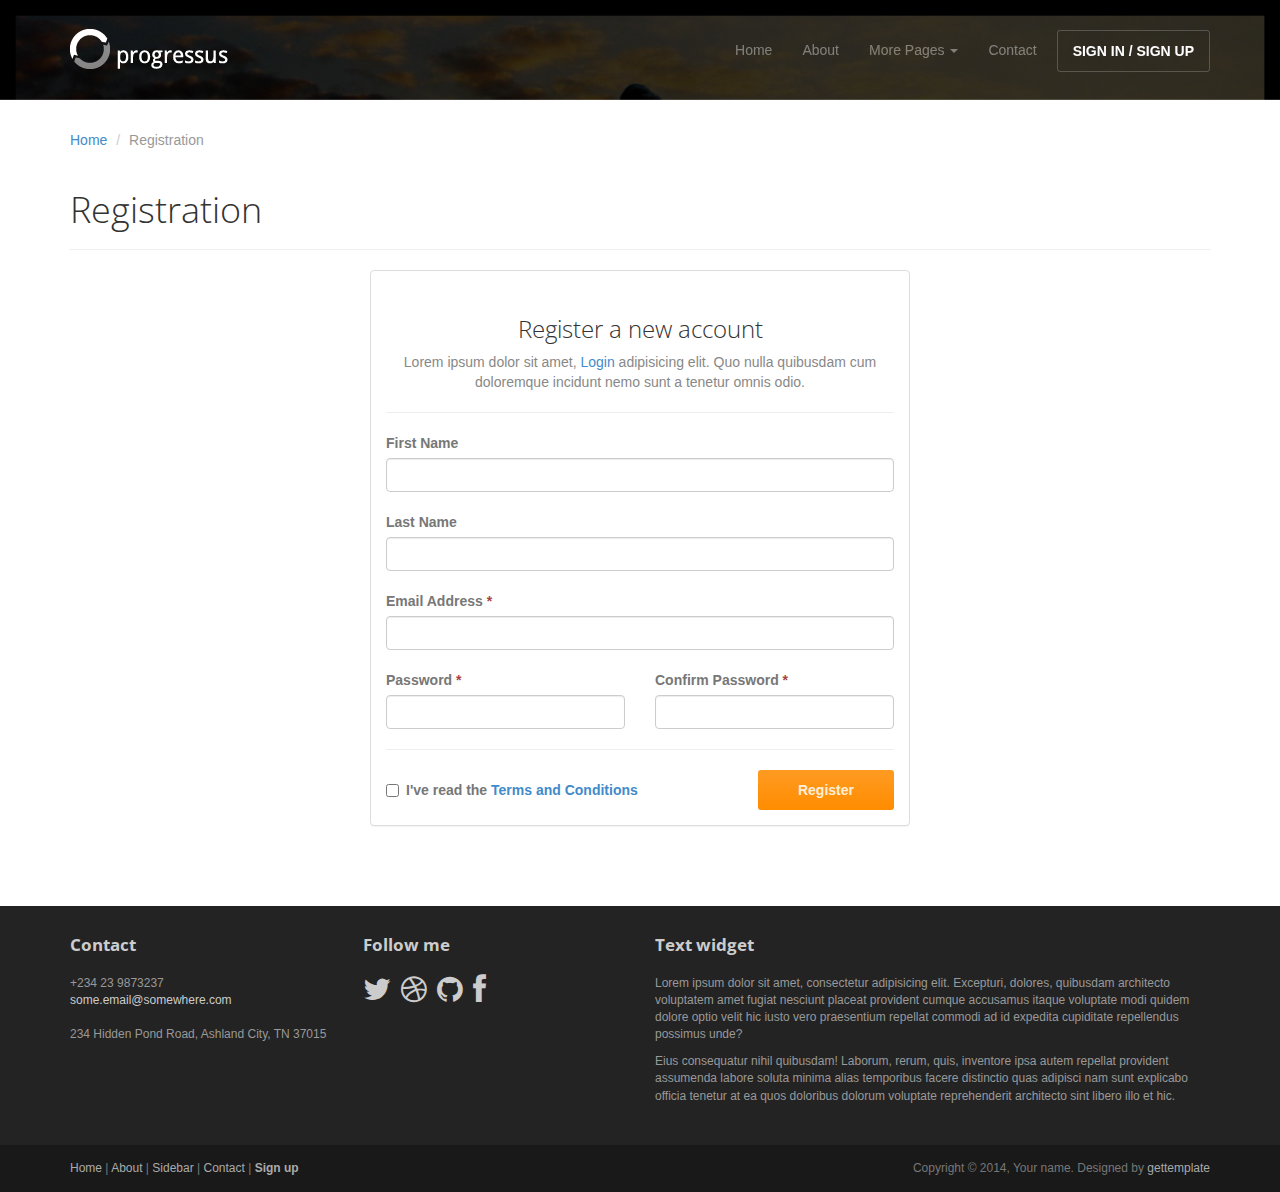
<file: signup.html>
<!DOCTYPE html>
<html lang="en">
<head>
	<meta charset="utf-8">
	<meta name="viewport"    content="width=device-width, initial-scale=1.0">
	<meta name="description" content="">
	<meta name="author"      content="Sergey Pozhilov (GetTemplate.com)">
	
	<title>Sign up - Progressus Bootstrap template</title>

	<link rel="shortcut icon" href="assets/images/gt_favicon.png">
	
	<link rel="stylesheet" media="screen" href="http://fonts.googleapis.com/css?family=Open+Sans:300,400,700">
	<link rel="stylesheet" href="assets/css/bootstrap.min.css">
	<link rel="stylesheet" href="assets/css/font-awesome.min.css">

	<!-- Custom styles for our template -->
	<link rel="stylesheet" href="assets/css/bootstrap-theme.css" media="screen" >
	<link rel="stylesheet" href="assets/css/main.css">

	<!-- HTML5 shim and Respond.js IE8 support of HTML5 elements and media queries -->
	<!--[if lt IE 9]>
	<script src="assets/js/html5shiv.js"></script>
	<script src="assets/js/respond.min.js"></script>
	<![endif]-->
</head>

<body>
	<!-- Fixed navbar -->
	<div class="navbar navbar-inverse navbar-fixed-top headroom" >
		<div class="container">
			<div class="navbar-header">
				<!-- Button for smallest screens -->
				<button type="button" class="navbar-toggle" data-toggle="collapse" data-target=".navbar-collapse"><span class="icon-bar"></span> <span class="icon-bar"></span> <span class="icon-bar"></span> </button>
				<a class="navbar-brand" href="index.html"><img src="assets/images/logo.png" alt="Progressus HTML5 template"></a>
			</div>
			<div class="navbar-collapse collapse">
				<ul class="nav navbar-nav pull-right">
					<li><a href="index.html">Home</a></li>
					<li><a href="about.html">About</a></li>
					<li class="dropdown">
						<a href="#" class="dropdown-toggle" data-toggle="dropdown">More Pages <b class="caret"></b></a>
						<ul class="dropdown-menu">
							<li><a href="sidebar-left.html">Left Sidebar</a></li>
							<li><a href="sidebar-right.html">Right Sidebar</a></li>
						</ul>
					</li>
					<li><a href="contact.html">Contact</a></li>
					<li class="active"><a class="btn" href="signin.html">SIGN IN / SIGN UP</a></li>
				</ul>
			</div><!--/.nav-collapse -->
		</div>
	</div> 
	<!-- /.navbar -->

	<header id="head" class="secondary"></header>

	<!-- container -->
	<div class="container">

		<ol class="breadcrumb">
			<li><a href="index.html">Home</a></li>
			<li class="active">Registration</li>
		</ol>

		<div class="row">
			
			<!-- Article main content -->
			<article class="col-xs-12 maincontent">
				<header class="page-header">
					<h1 class="page-title">Registration</h1>
				</header>
				
				<div class="col-md-6 col-md-offset-3 col-sm-8 col-sm-offset-2">
					<div class="panel panel-default">
						<div class="panel-body">
							<h3 class="thin text-center">Register a new account</h3>
							<p class="text-center text-muted">Lorem ipsum dolor sit amet, <a href="signin.html">Login</a> adipisicing elit. Quo nulla quibusdam cum doloremque incidunt nemo sunt a tenetur omnis odio. </p>
							<hr>

							<form>
								<div class="top-margin">
									<label>First Name</label>
									<input type="text" class="form-control">
								</div>
								<div class="top-margin">
									<label>Last Name</label>
									<input type="text" class="form-control">
								</div>
								<div class="top-margin">
									<label>Email Address <span class="text-danger">*</span></label>
									<input type="text" class="form-control">
								</div>

								<div class="row top-margin">
									<div class="col-sm-6">
										<label>Password <span class="text-danger">*</span></label>
										<input type="text" class="form-control">
									</div>
									<div class="col-sm-6">
										<label>Confirm Password <span class="text-danger">*</span></label>
										<input type="text" class="form-control">
									</div>
								</div>

								<hr>

								<div class="row">
									<div class="col-lg-8">
										<label class="checkbox">
											<input type="checkbox"> 
											I've read the <a href="page_terms.html">Terms and Conditions</a>
										</label>                        
									</div>
									<div class="col-lg-4 text-right">
										<button class="btn btn-action" type="submit">Register</button>
									</div>
								</div>
							</form>
						</div>
					</div>

				</div>
				
			</article>
			<!-- /Article -->

		</div>
	</div>	<!-- /container -->
	

	<footer id="footer" class="top-space">

		<div class="footer1">
			<div class="container">
				<div class="row">
					
					<div class="col-md-3 widget">
						<h3 class="widget-title">Contact</h3>
						<div class="widget-body">
							<p>+234 23 9873237<br>
								<a href="mailto:#">some.email@somewhere.com</a><br>
								<br>
								234 Hidden Pond Road, Ashland City, TN 37015
							</p>	
						</div>
					</div>

					<div class="col-md-3 widget">
						<h3 class="widget-title">Follow me</h3>
						<div class="widget-body">
							<p class="follow-me-icons clearfix">
								<a href=""><i class="fa fa-twitter fa-2"></i></a>
								<a href=""><i class="fa fa-dribbble fa-2"></i></a>
								<a href=""><i class="fa fa-github fa-2"></i></a>
								<a href=""><i class="fa fa-facebook fa-2"></i></a>
							</p>	
						</div>
					</div>

					<div class="col-md-6 widget">
						<h3 class="widget-title">Text widget</h3>
						<div class="widget-body">
							<p>Lorem ipsum dolor sit amet, consectetur adipisicing elit. Excepturi, dolores, quibusdam architecto voluptatem amet fugiat nesciunt placeat provident cumque accusamus itaque voluptate modi quidem dolore optio velit hic iusto vero praesentium repellat commodi ad id expedita cupiditate repellendus possimus unde?</p>
							<p>Eius consequatur nihil quibusdam! Laborum, rerum, quis, inventore ipsa autem repellat provident assumenda labore soluta minima alias temporibus facere distinctio quas adipisci nam sunt explicabo officia tenetur at ea quos doloribus dolorum voluptate reprehenderit architecto sint libero illo et hic.</p>
						</div>
					</div>

				</div> <!-- /row of widgets -->
			</div>
		</div>

		<div class="footer2">
			<div class="container">
				<div class="row">
					
					<div class="col-md-6 widget">
						<div class="widget-body">
							<p class="simplenav">
								<a href="#">Home</a> | 
								<a href="about.html">About</a> |
								<a href="sidebar-right.html">Sidebar</a> |
								<a href="contact.html">Contact</a> |
								<b><a href="signup.html">Sign up</a></b>
							</p>
						</div>
					</div>

					<div class="col-md-6 widget">
						<div class="widget-body">
							<p class="text-right">
								Copyright &copy; 2014, Your name. Designed by <a href="http://gettemplate.com/" rel="designer">gettemplate</a> 
							</p>
						</div>
					</div>

				</div> <!-- /row of widgets -->
			</div>
		</div>
	</footer>	
		




	<!-- JavaScript libs are placed at the end of the document so the pages load faster -->
	<script src="http://ajax.googleapis.com/ajax/libs/jquery/1.10.2/jquery.min.js"></script>
	<script src="http://netdna.bootstrapcdn.com/bootstrap/3.0.0/js/bootstrap.min.js"></script>
	<script src="assets/js/headroom.min.js"></script>
	<script src="assets/js/jQuery.headroom.min.js"></script>
	<script src="assets/js/template.js"></script>
</body>
</html>
</file>
<file: assets/css/main.css>
/* Header */
#head { background:#181015 url( ../images/bg_header.jpg) no-repeat; background-size: cover; min-height:520px; text-align: center; padding-top:240px; color:white; font-family:"Open sans", Helvetica, Arial; font-weight:300; }
#head.secondary { height:100px; min-height: 100px; padding-top:0px; }
	#head .lead { font-family:"Open sans", Helvetica, Arial; font-size:44px; margin-bottom:6px; color:white; line-height:1.15em; } 
	#head .tagline { color:rgba(255,255,255,0.75); margin-bottom:25px; }
		#head .tagline a { color:#fff; } 
	#head .btn { margin-bottom:10px;}
	#head .btn-default { text-shadow: none; background:transparent; color:rgba(255,255,255,.5); -webkit-box-shadow:inset 0px 0px 0px 3px rgba(255,255,255,.5); -moz-box-shadow:inset 0px 0px 0px 3px rgba(255,255,255,.5); box-shadow:inset 0px 0px 0px 3px rgba(255,255,255,.5); background: transparent; }
		#head .btn-default:hover,
		#head .btn-default:focus { color:rgba(255,255,255,.8); -webkit-box-shadow:inset 0px 0px 0px 3px rgba(255,255,255,.8); -moz-box-shadow:inset 0px 0px 0px 3px rgba(255,255,255,.8); box-shadow:inset 0px 0px 0px 3px rgba(255,255,255,.8); background: transparent; }
		#head .btn-default:active, 
		#head .btn-default.active { color:#fff; -webkit-box-shadow:inset 0px 0px 0px 3px #fff; -moz-box-shadow:inset 0px 0px 0px 3px #fff; box-shadow:inset 0px 0px 0px 3px #fff; background: transparent; }

@media (max-width: 767px) {
	#head { min-height:420px; padding-top:160px; }
	#head .lead { font-size: 34px; }
}


/* Autohide navbar */
.slideUp { top:-100px; }
.headroom { -webkit-transition: all 0.4s ease-out; -moz-transition: all 0.4s ease-out; -o-transition: all 0.4s ease-out; transition: all 0.4s ease-out; }


/* Highlights (in jumbotron in most cases) */
.highlight { margin-top:40px; }
	.h-caption { text-align: center; } 
	.h-caption i { display:block; font-size: 54px; color:#382526; margin-bottom:36px; }
	.h-caption h4 { color:#382526; font-size: 16px; font-weight: bold; margin-bottom:20px; }
	.h-body { }


/* Typography */
h1, h2, h3, h4, h5, h6 { font-family:"Open sans", Helvetica, Arial; }
h1, .h1, h2, .h2, h3, .h3 { margin-top:30px; } 
blockquote { font-style: italic; font-family: Georgia; color:#999; margin:30px 0 30px; }
label { color: #777; }
.thin { font-weight:300; }
.page-title { margin-top:20px; font-weight:300; }
.text-muted { color:#888; }
.breadcrumb { background:none; padding:0; margin:30px 0 0px 0; }
ul.list-spaces li{ margin-bottom:10px; }

/* Helpers */
.container-full { margin: 0 auto; width: 100%; }
.top-space { margin-top: 60px; }
.top-margin { margin-top:20px; }

img { max-width:100%; }
img.pull-right { margin-left: 10px; }
img.pull-left { margin-right: 10px; }
#map { width:100%; height:280px; }
#social { margin-top:50px; margin-bottom:50px; }
	#social .wrapper { width:340px; margin:0 auto; }

/* Main content block */
.maincontent { }

/* Sidebars */
.sidebar { padding-top:36px; padding-bottom:30px; }
	.sidebar .widget { margin-bottom:20px; }
	.sidebar h1, .sidebar .h1, .sidebar h2, .sidebar .h2, .sidebar h3, .sidebar .h3 { margin-top:20px; } 

/* Footer */
.footer1 { background: #232323; padding: 30px 0 0 0; font-size: 12px; color: #999; }
	.footer1 a { color: #ccc; }
		.footer1 a:hover {color: #fff; }
	.footer1 .widget { margin-bottom:30px; }		
	.footer1 .widget-title { font-size: 17px; font-weight: bold; color: #ccc; margin: 0 0 20px; }
	.footer1 .entry-meta { border-top: 1px solid #ccc; border-bottom: 1px solid #ccc; margin: 0 0 35px 0; padding: 2px 0; color: #888888; font-size: 12px; font-size: 0.75rem; }
		.footer1 .entry-meta a { color: #333333; }
		.footer1 .entry-meta .meta-in { border-top: 1px solid #ccc; border-bottom: 1px solid #ccc; padding: 10px 0; }
	.follow-me-icons { font-size:30px; }		
		.follow-me-icons i { float:left; margin:0 10px 0 0; }		

.footer2 { background: #191919; padding: 15px 0; color: #777; font-size: 12px; }
	.footer2 a { color: #aaa; }
		.footer2 a:hover { color: #fff; }
		.footer2 p { margin: 0; }

	.widget-simplenav { margin-left:-5px; }		
	.widget-simplenav a{ margin:0 5px; }
</file>
